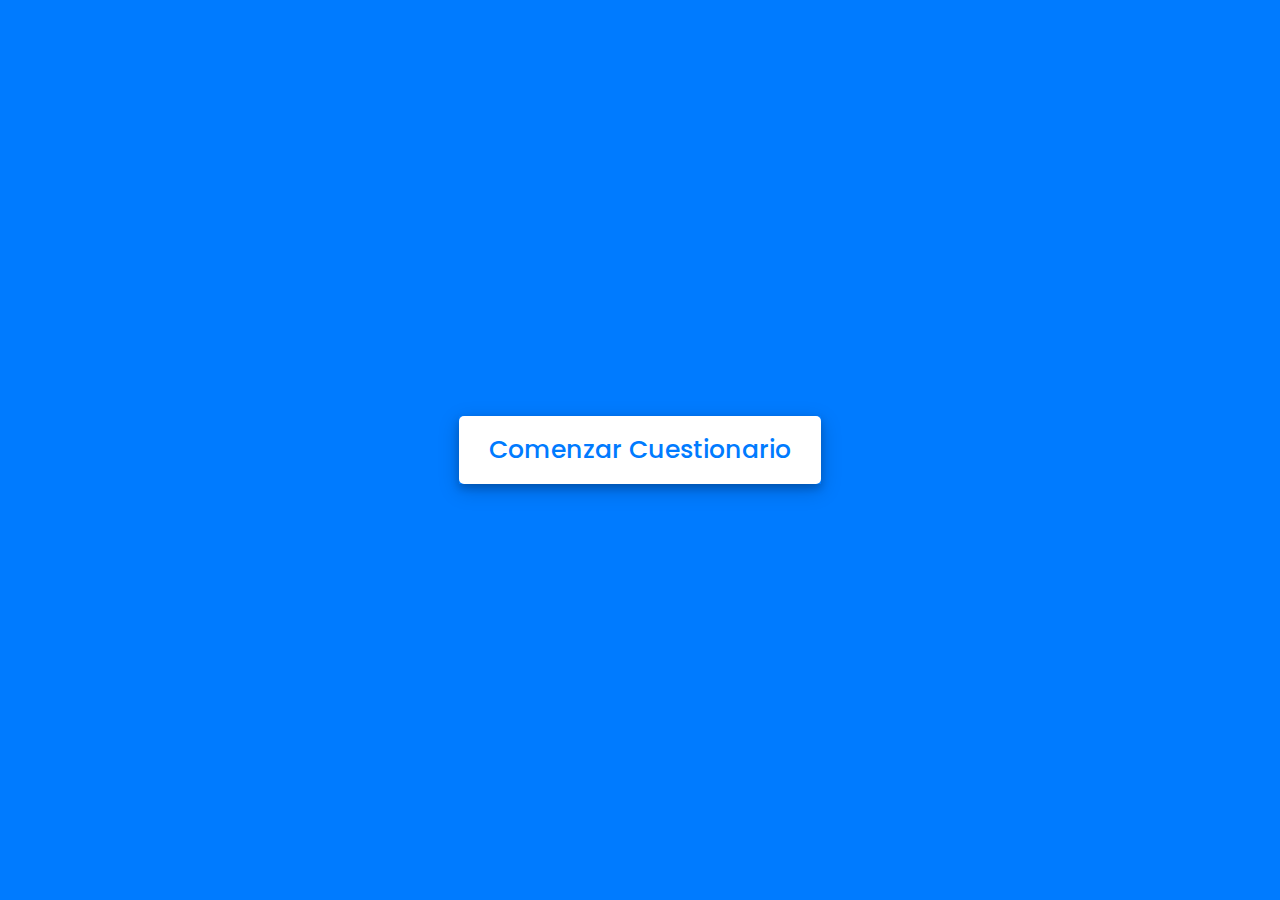
<file: catolica/cuestionario/index.html>
<!DOCTYPE html>
<html lang="en">
<head>
    <meta charset="UTF-8">
    <meta name="viewport" content="width=device-width, initial-scale=1.0">
    <title>Cuestionario Sistema Circulatorio</title>
    <link rel="stylesheet" href="style.css">
    <!-- FontAweome CDN Link for Icons-->
    <link rel="stylesheet" href="https://cdnjs.cloudflare.com/ajax/libs/font-awesome/5.15.3/css/all.min.css"/>
</head>
<body>
    <!-- start Quiz button -->
    <div class="start_btn"><button>Comenzar Cuestionario</button></div>

    <!-- Info Box -->
    <div class="info_box">
        <div class="info-title"><span>Reglas del cuestionario</span></div>
        <div class="info-list">
            <div class="info">1. Tienes solo <span>15 segundos</span> por cada pregunta.</div>
            <div class="info">2. Una vez escojas una respuesta, esta no puede ser cambiada.</div>
            <div class="info">3. Si se acaba el tiempo no podrás escoger ninguna pregunta.</div>
            <div class="info">4. No puedes ir al menú principal mientras el cuestionario está activo.</div>
            <div class="info">5. Tu puntaje dependerá de las respuestas correcta que tengas.</div>			
            <br>
			<div class="listo">¿Listo?</div>
        </div>
        <div class="buttons">
            <button class="quit">Salir</button>
            <button class="restart">Continuar</button>
        </div>
    </div>

    <!-- Quiz Box -->
    <div class="quiz_box">
        <header>
            <div class="title">Cuestionario</div>
            <div class="timer">
                <div class="time_left_txt">Tiempo</div>
                <div class="timer_sec">15</div>
            </div>
            <div class="time_line"></div>
        </header>
        <section>
            <div class="que_text">
                <!-- Here I've inserted question from JavaScript -->
            </div>
            <div class="option_list">
                <!-- Here I've inserted options from JavaScript -->
            </div>
        </section>

        <!-- footer of Quiz Box -->
        <footer>
            <div class="total_que">
                <!-- Here I've inserted Question Count Number from JavaScript -->
            </div>
            <button class="next_btn">Siguiente</button>
        </footer>
    </div>

    <!-- Result Box -->
    <div class="result_box">
        <div class="icon">
            <i class="fas fa-crown"></i>
        </div>
        <div class="complete_text">¡Completaste el cuestionario!</div>
        <div class="score_text">
            <!-- Here I've inserted Score Result from JavaScript -->
        </div>
        <div class="buttons">
            <button class="restart">Reintentar</button>
            <button class="quit">Salir</button>
        </div>
    </div>

    <!-- Inside this JavaScript file I've inserted Questions and Options only -->
    <script src="js/questions.js"></script>

    <!-- Inside this JavaScript file I've coded all Quiz Codes -->
    <script src="js/script.js"></script>

</body>
</html>
</file>
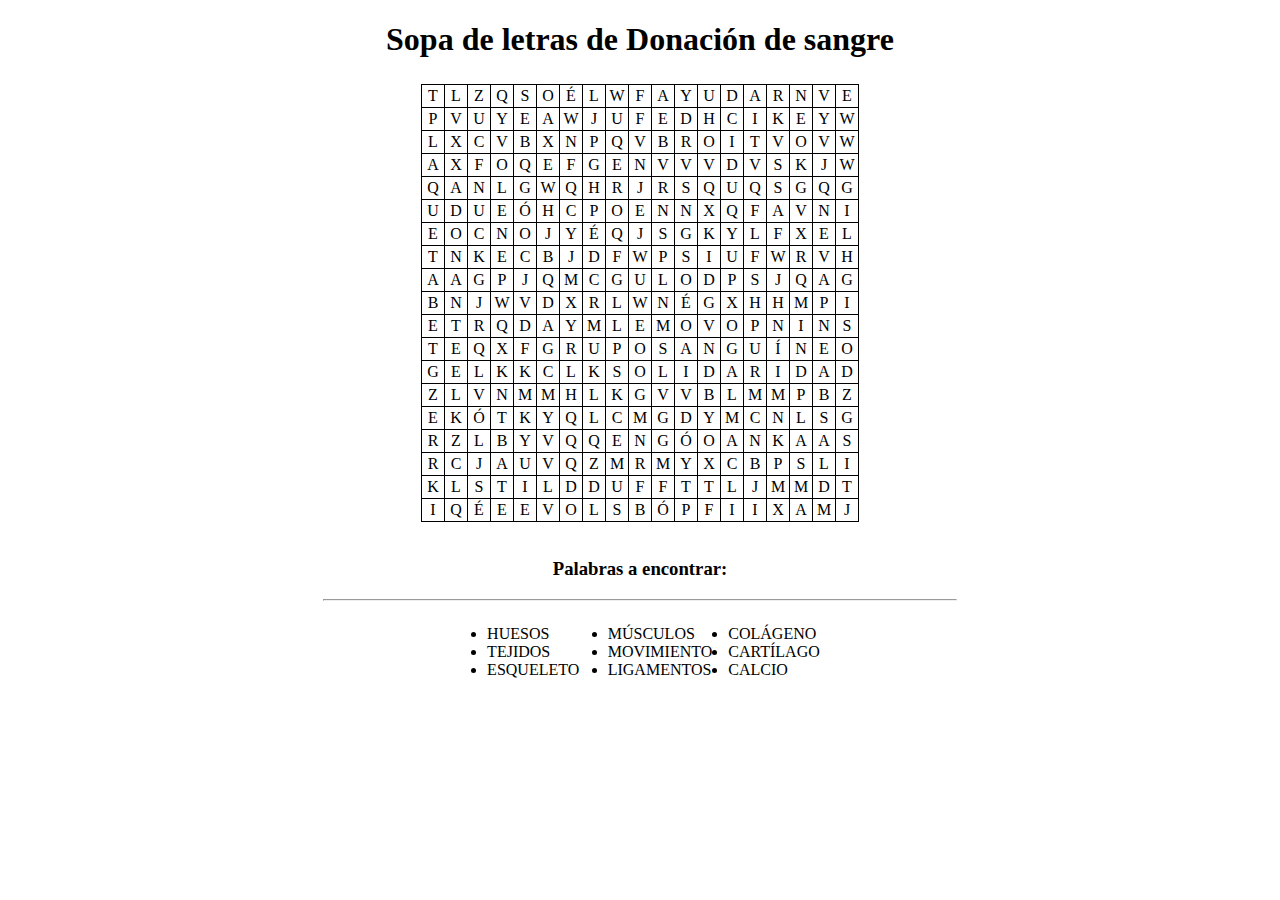
<file: catolica/sopaletras-huesos/index.html>
<!DOCTYPE html>
<html>
 <head>
        <meta charset="UTF-8">
        <meta name="viewport" content="width=device-width, initial-scale=1.0">
        <title>Sopa de letras de Donación de sangre
</title>
        <link rel="stylesheet" href="wordsearch.css">
        <script src="wordsearch.js"></script>
    </head>
	<body>
		<h1>Sopa de letras de Donación de sangre</h1>
		<table>
			<tr>
				<td></td>
				<td></td>
				<td></td>
				<td></td>
				<td>S</td>
				<td></td>
				<td>É</td>
				<td></td>
				<td></td>
				<td></td>
				<td>A</td>
				<td>Y</td>
				<td>U</td>
				<td>D</td>
				<td>A</td>
				<td>R</td>
				<td></td>
				<td></td>
				<td></td>
			</tr>

			<tr>
				<td>P</td>
				<td></td>
				<td></td>
				<td></td>
				<td></td>
				<td>A</td>
				<td></td>
				<td></td>
				<td></td>
				<td></td>
				<td></td>
				<td></td>
				<td></td>
				<td></td>
				<td></td>
				<td></td>
				<td></td>
				<td></td>
				<td></td>
			</tr>
			
			<tr>
				<td>L</td>
				<td></td>
				<td></td>
				<td></td>
				<td></td>
				<td></td>
				<td>N</td>
				<td></td>
				<td></td>
				<td></td>
				<td></td>
				<td></td>
				<td></td>
				<td></td>
				<td></td>
				<td></td>
				<td></td>
				<td></td>
				<td></td>
			</tr>

			<tr>
				<td>A</td>
				<td></td>
				<td></td>
				<td></td>
				<td></td>
				<td></td>
				<td></td>
				<td>G</td>
				<td></td>
				<td></td>
				<td></td>
				<td></td>
				<td></td>
				<td></td>
				<td></td>
				<td></td>
				<td></td>
				<td></td>
				<td></td>
			</tr>

			<tr>
				<td>Q</td>
				<td></td>
				<td></td>
				<td></td>
				<td></td>
				<td></td>
				<td></td>
				<td></td>
				<td>R</td>
				<td></td>
				<td></td>
				<td></td>
				<td></td>
				<td></td>
				<td></td>
				<td></td>
				<td></td>
				<td></td>
				<td></td>
			</tr>
			
			<tr>
				<td>U</td>
				<td>D</td>
				<td></td>
				<td></td>
				<td>Ó</td>
				<td></td>
				<td></td>
				<td></td>
				<td></td>
				<td>E</td>
				<td></td>
				<td></td>
				<td></td>
				<td></td>
				<td></td>
				<td>A</td>
				<td></td>
				<td></td>
				<td></td>
			</tr>

			<tr>
				<td>E</td>
				<td>O</td>
				<td></td>
				<td></td>
				<td></td>
				<td></td>
				<td></td>
				<td>É</td>
				<td></td>
				<td></td>
				<td></td>
				<td></td>
				<td></td>
				<td></td>
				<td>L</td>
				<td></td>
				<td></td>
				<td></td>
				<td></td>
			</tr>

			<tr>
				<td>T</td>
				<td>N</td>
				<td></td>
				<td></td>
				<td></td>
				<td></td>
				<td></td>
				<td></td>
				<td></td>
				<td></td>
				<td></td>
				<td></td>
				<td></td>
				<td>U</td>
				<td></td>
				<td></td>
				<td></td>
				<td></td>
				<td></td>
			</tr>
			
			<tr>
				<td>A</td>
				<td>A</td>
				<td></td>
				<td></td>
				<td></td>
				<td></td>
				<td></td>
				<td></td>
				<td></td>
				<td></td>
				<td></td>
				<td></td>
				<td>D</td>
				<td></td>
				<td></td>
				<td></td>
				<td></td>
				<td></td>
				<td></td>
			</tr>

			<tr>
				<td></td>
				<td>N</td>
				<td></td>
				<td></td>
				<td></td>
				<td></td>
				<td></td>
				<td></td>
				<td></td>
				<td></td>
				<td></td>
				<td>É</td>
				<td></td>
				<td></td>
				<td></td>
				<td></td>
				<td></td>
				<td></td>
				<td></td>
			</tr>

			<tr>
				<td></td>
				<td>T</td>
				<td></td>
				<td></td>
				<td></td>
				<td></td>
				<td></td>
				<td></td>
				<td></td>
				<td></td>
				<td>M</td>
				<td></td>
				<td></td>
				<td></td>
				<td></td>
				<td></td>
				<td></td>
				<td></td>
				<td></td>
			</tr>
			
			<tr>
				<td></td>
				<td>E</td>
				<td></td>
				<td></td>
				<td></td>
				<td>G</td>
				<td>R</td>
				<td>U</td>
				<td>P</td>
				<td>O</td>
				<td>S</td>
				<td>A</td>
				<td>N</td>
				<td>G</td>
				<td>U</td>
				<td>Í</td>
				<td>N</td>
				<td>E</td>
				<td>O</td>
			</tr>

			<tr>
				<td>G</td>
				<td></td>
				<td></td>
				<td></td>
				<td></td>
				<td></td>
				<td></td>
				<td></td>
				<td>S</td>
				<td>O</td>
				<td>L</td>
				<td>I</td>
				<td>D</td>
				<td>A</td>
				<td>R</td>
				<td>I</td>
				<td>D</td>
				<td>A</td>
				<td>D</td>
			</tr>

			<tr>
				<td></td>
				<td>L</td>
				<td></td>
				<td></td>
				<td></td>
				<td></td>
				<td></td>
				<td></td>
				<td></td>
				<td></td>
				<td></td>
				<td></td>
				<td></td>
				<td></td>
				<td></td>
				<td></td>
				<td>P</td>
				<td></td>
				<td></td>
			</tr>
			
			<tr>
				<td></td>
				<td></td>
				<td>Ó</td>
				<td></td>
				<td></td>
				<td></td>
				<td></td>
				<td></td>
				<td></td>
				<td></td>
				<td></td>
				<td></td>
				<td></td>
				<td></td>
				<td></td>
				<td></td>
				<td>L</td>
				<td></td>
				<td></td>
			</tr>

			<tr>
				<td></td>
				<td></td>
				<td></td>
				<td>B</td>
				<td></td>
				<td></td>
				<td></td>
				<td></td>
				<td></td>
				<td></td>
				<td></td>
				<td>Ó</td>
				<td></td>
				<td></td>
				<td></td>
				<td></td>
				<td>A</td>
				<td></td>
				<td></td>
			</tr>

			<tr>
				<td></td>
				<td></td>
				<td></td>
				<td></td>
				<td>U</td>
				<td></td>
				<td></td>
				<td></td>
				<td></td>
				<td></td>
				<td></td>
				<td></td>
				<td></td>
				<td></td>
				<td></td>
				<td></td>
				<td>S</td>
				<td></td>
				<td></td>
			</tr>

			<tr>
				<td></td>
				<td></td>
				<td></td>
				<td></td>
				<td></td>
				<td>L</td>
				<td></td>
				<td></td>
				<td></td>
				<td></td>
				<td></td>
				<td></td>
				<td></td>
				<td></td>
				<td></td>
				<td></td>
				<td>M</td>
				<td></td>
				<td></td>
			</tr>
			
			<tr>
				<td></td>
				<td></td>
				<td>É</td>
				<td></td>
				<td></td>
				<td></td>
				<td>O</td>
				<td></td>
				<td></td>
				<td></td>
				<td>Ó</td>
				<td></td>
				<td></td>
				<td></td>
				<td></td>
				<td></td>
				<td>A</td>
				<td></td>
				<td></td>
			</tr>
		
		</table>
		<br>
		<h3>Palabras a encontrar:</h3>
		<hr>
		<div class="container">
			<ul class="words">			 
				<li>HUESOS</>
				<li>TEJIDOS</>
				<li>ESQUELETO</>
				
				<li>MÚSCULOS</>
				<li>MOVIMIENTO</>
				<li>LIGAMENTOS</>
				
				<li>COLÁGENO</>
				<li>CARTÍLAGO</>
				<li>CALCIO</>			
			</ul>
		</div>
	</body>
</html>
</file>
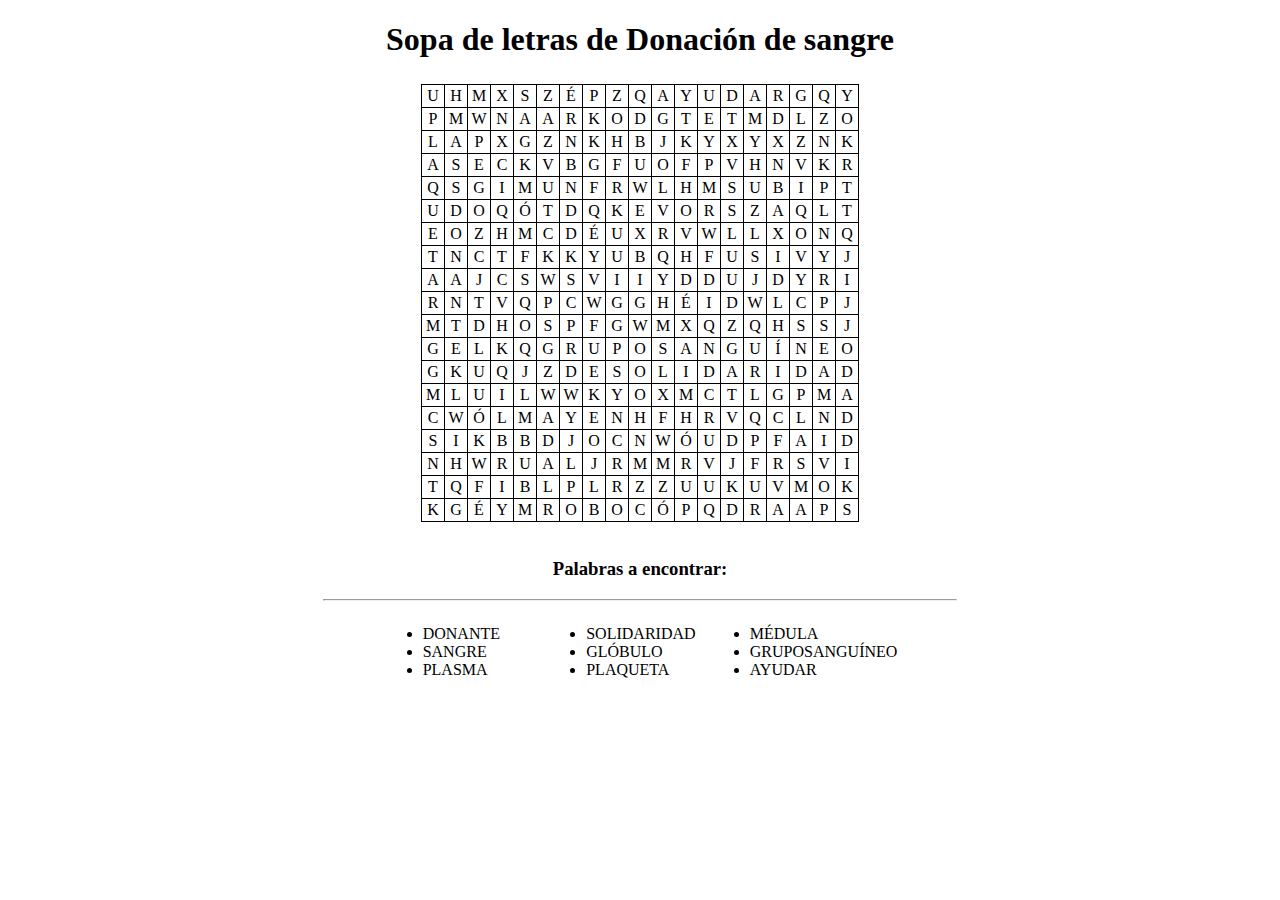
<file: catolica/sopaletras/index.html>
<!DOCTYPE html>
<html>
 <head>
        <meta charset="UTF-8">
        <meta name="viewport" content="width=device-width, initial-scale=1.0">
        <title>Sopa de letras de Donación de sangre
</title>
        <link rel="stylesheet" href="wordsearch.css">
        <script src="wordsearch.js"></script>
    </head>
	<body>
		<h1>Sopa de letras de Donación de sangre</h1>
		<table>
			<tr>
				<td></td>
				<td></td>
				<td></td>
				<td></td>
				<td>S</td>
				<td></td>
				<td>É</td>
				<td></td>
				<td></td>
				<td></td>
				<td>A</td>
				<td>Y</td>
				<td>U</td>
				<td>D</td>
				<td>A</td>
				<td>R</td>
				<td></td>
				<td></td>
				<td></td>
			</tr>

			<tr>
				<td>P</td>
				<td></td>
				<td></td>
				<td></td>
				<td></td>
				<td>A</td>
				<td></td>
				<td></td>
				<td></td>
				<td></td>
				<td></td>
				<td></td>
				<td></td>
				<td></td>
				<td></td>
				<td></td>
				<td></td>
				<td></td>
				<td></td>
			</tr>
			
			<tr>
				<td>L</td>
				<td></td>
				<td></td>
				<td></td>
				<td></td>
				<td></td>
				<td>N</td>
				<td></td>
				<td></td>
				<td></td>
				<td></td>
				<td></td>
				<td></td>
				<td></td>
				<td></td>
				<td></td>
				<td></td>
				<td></td>
				<td></td>
			</tr>

			<tr>
				<td>A</td>
				<td></td>
				<td></td>
				<td></td>
				<td></td>
				<td></td>
				<td></td>
				<td>G</td>
				<td></td>
				<td></td>
				<td></td>
				<td></td>
				<td></td>
				<td></td>
				<td></td>
				<td></td>
				<td></td>
				<td></td>
				<td></td>
			</tr>

			<tr>
				<td>Q</td>
				<td></td>
				<td></td>
				<td></td>
				<td></td>
				<td></td>
				<td></td>
				<td></td>
				<td>R</td>
				<td></td>
				<td></td>
				<td></td>
				<td></td>
				<td></td>
				<td></td>
				<td></td>
				<td></td>
				<td></td>
				<td></td>
			</tr>
			
			<tr>
				<td>U</td>
				<td>D</td>
				<td></td>
				<td></td>
				<td>Ó</td>
				<td></td>
				<td></td>
				<td></td>
				<td></td>
				<td>E</td>
				<td></td>
				<td></td>
				<td></td>
				<td></td>
				<td></td>
				<td>A</td>
				<td></td>
				<td></td>
				<td></td>
			</tr>

			<tr>
				<td>E</td>
				<td>O</td>
				<td></td>
				<td></td>
				<td></td>
				<td></td>
				<td></td>
				<td>É</td>
				<td></td>
				<td></td>
				<td></td>
				<td></td>
				<td></td>
				<td></td>
				<td>L</td>
				<td></td>
				<td></td>
				<td></td>
				<td></td>
			</tr>

			<tr>
				<td>T</td>
				<td>N</td>
				<td></td>
				<td></td>
				<td></td>
				<td></td>
				<td></td>
				<td></td>
				<td></td>
				<td></td>
				<td></td>
				<td></td>
				<td></td>
				<td>U</td>
				<td></td>
				<td></td>
				<td></td>
				<td></td>
				<td></td>
			</tr>
			
			<tr>
				<td>A</td>
				<td>A</td>
				<td></td>
				<td></td>
				<td></td>
				<td></td>
				<td></td>
				<td></td>
				<td></td>
				<td></td>
				<td></td>
				<td></td>
				<td>D</td>
				<td></td>
				<td></td>
				<td></td>
				<td></td>
				<td></td>
				<td></td>
			</tr>

			<tr>
				<td></td>
				<td>N</td>
				<td></td>
				<td></td>
				<td></td>
				<td></td>
				<td></td>
				<td></td>
				<td></td>
				<td></td>
				<td></td>
				<td>É</td>
				<td></td>
				<td></td>
				<td></td>
				<td></td>
				<td></td>
				<td></td>
				<td></td>
			</tr>

			<tr>
				<td></td>
				<td>T</td>
				<td></td>
				<td></td>
				<td></td>
				<td></td>
				<td></td>
				<td></td>
				<td></td>
				<td></td>
				<td>M</td>
				<td></td>
				<td></td>
				<td></td>
				<td></td>
				<td></td>
				<td></td>
				<td></td>
				<td></td>
			</tr>
			
			<tr>
				<td></td>
				<td>E</td>
				<td></td>
				<td></td>
				<td></td>
				<td>G</td>
				<td>R</td>
				<td>U</td>
				<td>P</td>
				<td>O</td>
				<td>S</td>
				<td>A</td>
				<td>N</td>
				<td>G</td>
				<td>U</td>
				<td>Í</td>
				<td>N</td>
				<td>E</td>
				<td>O</td>
			</tr>

			<tr>
				<td>G</td>
				<td></td>
				<td></td>
				<td></td>
				<td></td>
				<td></td>
				<td></td>
				<td></td>
				<td>S</td>
				<td>O</td>
				<td>L</td>
				<td>I</td>
				<td>D</td>
				<td>A</td>
				<td>R</td>
				<td>I</td>
				<td>D</td>
				<td>A</td>
				<td>D</td>
			</tr>

			<tr>
				<td></td>
				<td>L</td>
				<td></td>
				<td></td>
				<td></td>
				<td></td>
				<td></td>
				<td></td>
				<td></td>
				<td></td>
				<td></td>
				<td></td>
				<td></td>
				<td></td>
				<td></td>
				<td></td>
				<td>P</td>
				<td></td>
				<td></td>
			</tr>
			
			<tr>
				<td></td>
				<td></td>
				<td>Ó</td>
				<td></td>
				<td></td>
				<td></td>
				<td></td>
				<td></td>
				<td></td>
				<td></td>
				<td></td>
				<td></td>
				<td></td>
				<td></td>
				<td></td>
				<td></td>
				<td>L</td>
				<td></td>
				<td></td>
			</tr>

			<tr>
				<td></td>
				<td></td>
				<td></td>
				<td>B</td>
				<td></td>
				<td></td>
				<td></td>
				<td></td>
				<td></td>
				<td></td>
				<td></td>
				<td>Ó</td>
				<td></td>
				<td></td>
				<td></td>
				<td></td>
				<td>A</td>
				<td></td>
				<td></td>
			</tr>

			<tr>
				<td></td>
				<td></td>
				<td></td>
				<td></td>
				<td>U</td>
				<td></td>
				<td></td>
				<td></td>
				<td></td>
				<td></td>
				<td></td>
				<td></td>
				<td></td>
				<td></td>
				<td></td>
				<td></td>
				<td>S</td>
				<td></td>
				<td></td>
			</tr>

			<tr>
				<td></td>
				<td></td>
				<td></td>
				<td></td>
				<td></td>
				<td>L</td>
				<td></td>
				<td></td>
				<td></td>
				<td></td>
				<td></td>
				<td></td>
				<td></td>
				<td></td>
				<td></td>
				<td></td>
				<td>M</td>
				<td></td>
				<td></td>
			</tr>
			
			<tr>
				<td></td>
				<td></td>
				<td>É</td>
				<td></td>
				<td></td>
				<td></td>
				<td>O</td>
				<td></td>
				<td></td>
				<td></td>
				<td>Ó</td>
				<td></td>
				<td></td>
				<td></td>
				<td></td>
				<td></td>
				<td>A</td>
				<td></td>
				<td></td>
			</tr>
		
		</table>
		<br>
		<h3>Palabras a encontrar:</h3>
		<hr>
		<div class="container">
			<ul class="words">
				<li>DONANTE</>
				<li>SANGRE</>
				<li>PLASMA</>
				
				<li>SOLIDARIDAD</>
				<li>GLÓBULO</>
				<li>PLAQUETA</>
				
				<li>MÉDULA</>
				<li>GRUPOSANGUÍNEO</>
				<li>AYUDAR</>			
			</ul>
		</div>
	</body>
</html>
</file>
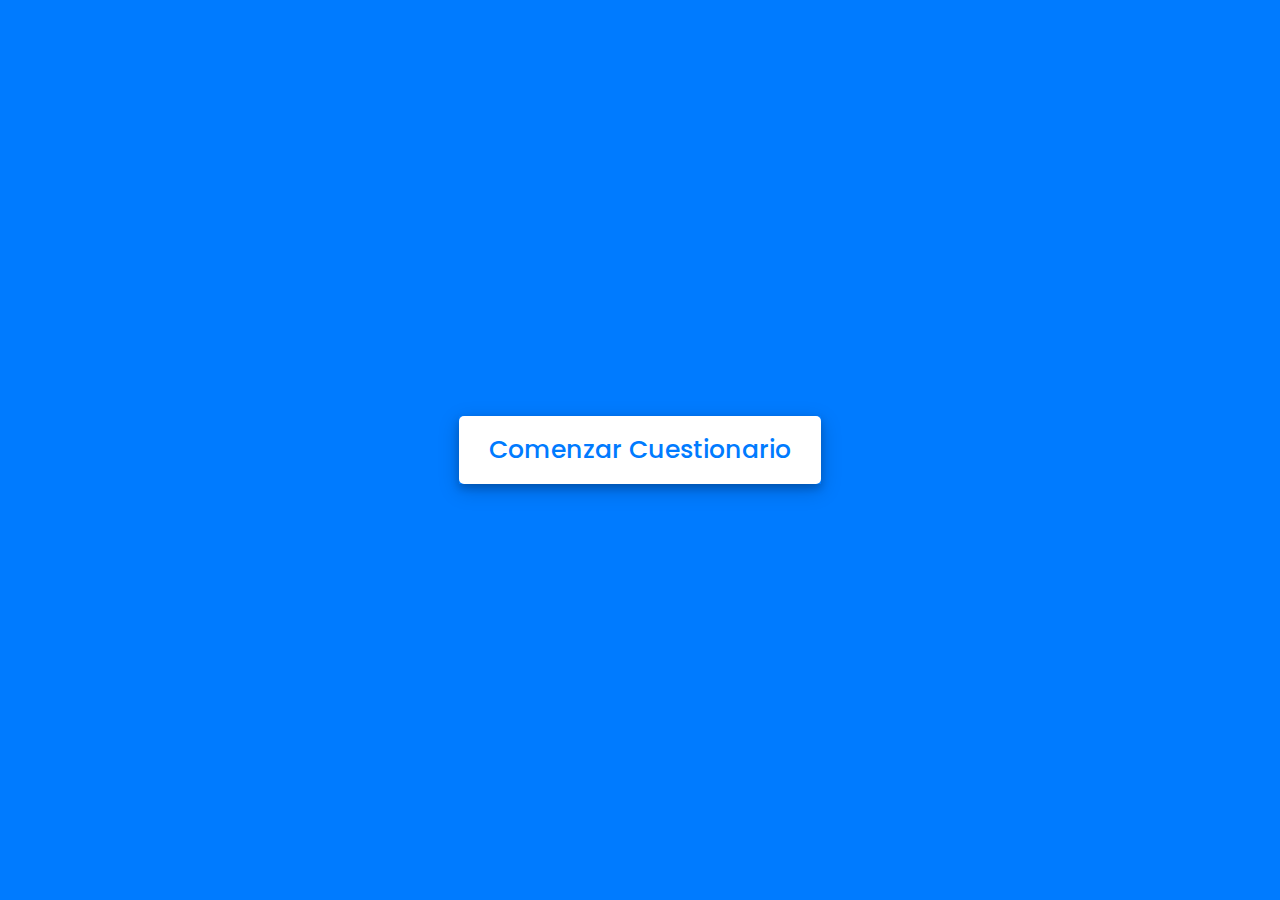
<file: catolica/sistema-cardiovascular/cuestionario/index.html>
<!DOCTYPE html>
<html lang="en">
<head>
    <meta charset="UTF-8">
    <meta name="viewport" content="width=device-width, initial-scale=1.0">
    <title>Cuestionario</title>
    <link rel="stylesheet" href="style.css">
    <!-- FontAweome CDN Link for Icons-->
    <link rel="stylesheet" href="https://cdnjs.cloudflare.com/ajax/libs/font-awesome/5.15.3/css/all.min.css"/>
</head>
<body>
    <!-- start Quiz button -->
    <div class="start_btn"><button>Comenzar Cuestionario</button></div>

    <!-- Info Box -->
    <div class="info_box">
        <div class="info-title"><span>Reglas del cuestionario</span></div>
        <div class="info-list">
            <div class="info">1. Tienes solo <span>15 segundos</span> por cada pregunta.</div>
            <div class="info">2. Una vez escojas una respuesta, esta no puede ser cambiada.</div>
            <div class="info">3. Si se acaba el tiempo no podrás escoger ninguna pregunta.</div>
            <div class="info">4. No puedes ir al menú principal mientras el cuestionario está activo.</div>
            <div class="info">5. Tu puntaje dependerá de las respuestas correcta que tengas.</div>			
            <br>
			<div class="listo">¿Listo?</div>
        </div>
        <div class="buttons">
            <button class="quit">Salir</button>
            <button class="restart">Continuar</button>
        </div>
    </div>

    <!-- Quiz Box -->
    <div class="quiz_box">
        <header>
            <div class="title">Cuestionario</div>
            <div class="timer">
                <div class="time_left_txt">Tiempo</div>
                <div class="timer_sec">15</div>
            </div>
            <div class="time_line"></div>
        </header>
        <section>
            <div class="que_text">
                <!-- Here I've inserted question from JavaScript -->
            </div>
            <div class="option_list">
                <!-- Here I've inserted options from JavaScript -->
            </div>
        </section>

        <!-- footer of Quiz Box -->
        <footer>
            <div class="total_que">
                <!-- Here I've inserted Question Count Number from JavaScript -->
            </div>
            <button class="next_btn">Siguiente</button>
        </footer>
    </div>

    <!-- Result Box -->
    <div class="result_box">
        <div class="icon">
            <i class="fas fa-crown"></i>
        </div>
        <div class="complete_text">¡Completaste el cuestionario!</div>
        <div class="score_text">
            <!-- Here I've inserted Score Result from JavaScript -->
        </div>
        <div class="buttons">
            <button class="restart">Reintentar</button>
            <button class="quit">Salir</button>
        </div>
    </div>

    <!-- Inside this JavaScript file I've inserted Questions and Options only -->
    <script src="js/questions.js"></script>

    <!-- Inside this JavaScript file I've coded all Quiz Codes -->
    <script src="js/script.js"></script>

</body>
</html>
</file>
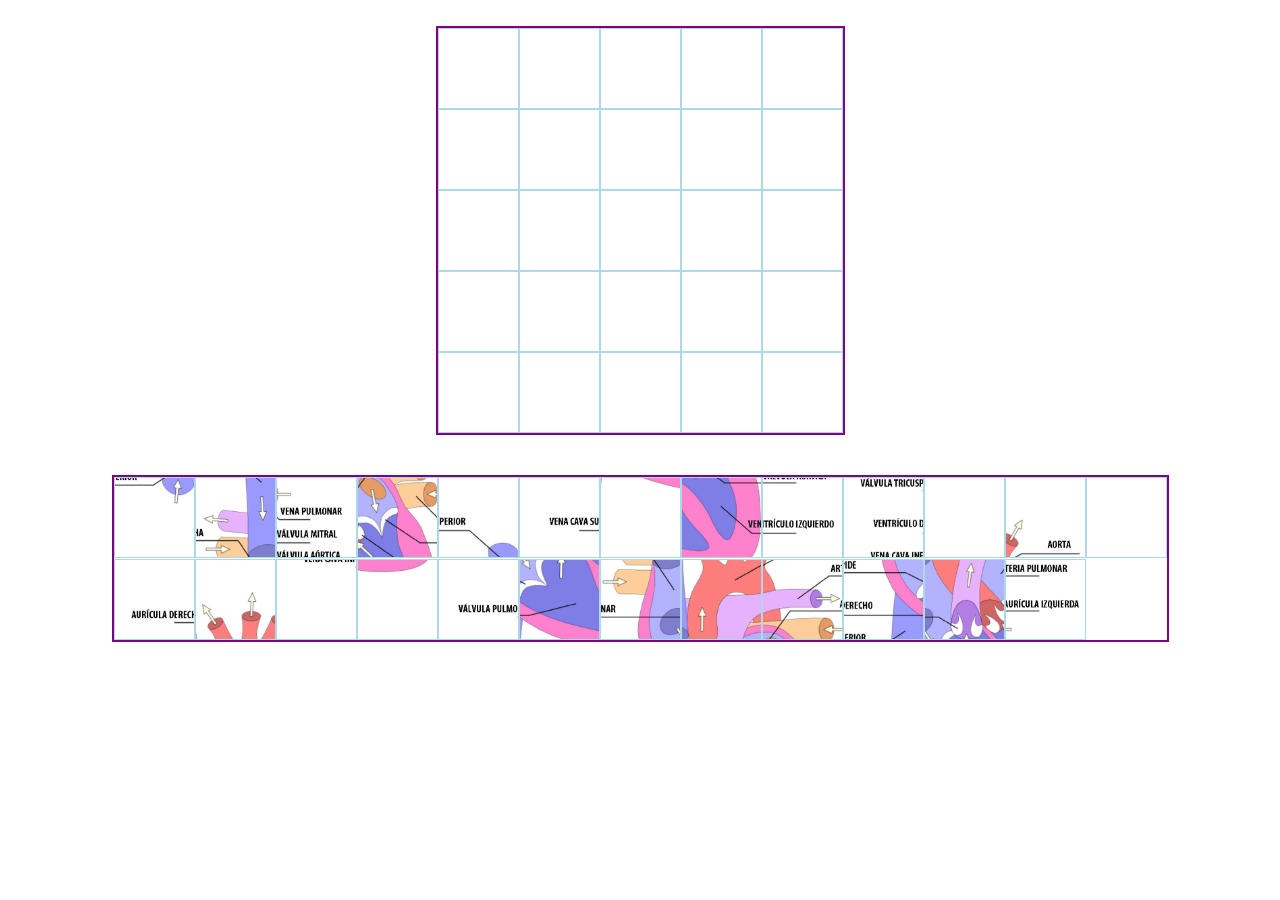
<file: catolica/sistema-cardiovascular/rompecabezas/index.html>
<!DOCTYPE html>
<html>
    <head>
        <meta charset="UTF-8">
        <meta name="viewport" content="width=device-width, initial-scale=1.0">
        <title>Rompecabezas</title>
        <link rel="stylesheet" href="puzzle.css">
        <script src="puzzle.js"></script>
    </head>

    <body>
        <br>
        <div id="board"></div>
        <div id="pieces"></div>
    </body>
</html>
</file>
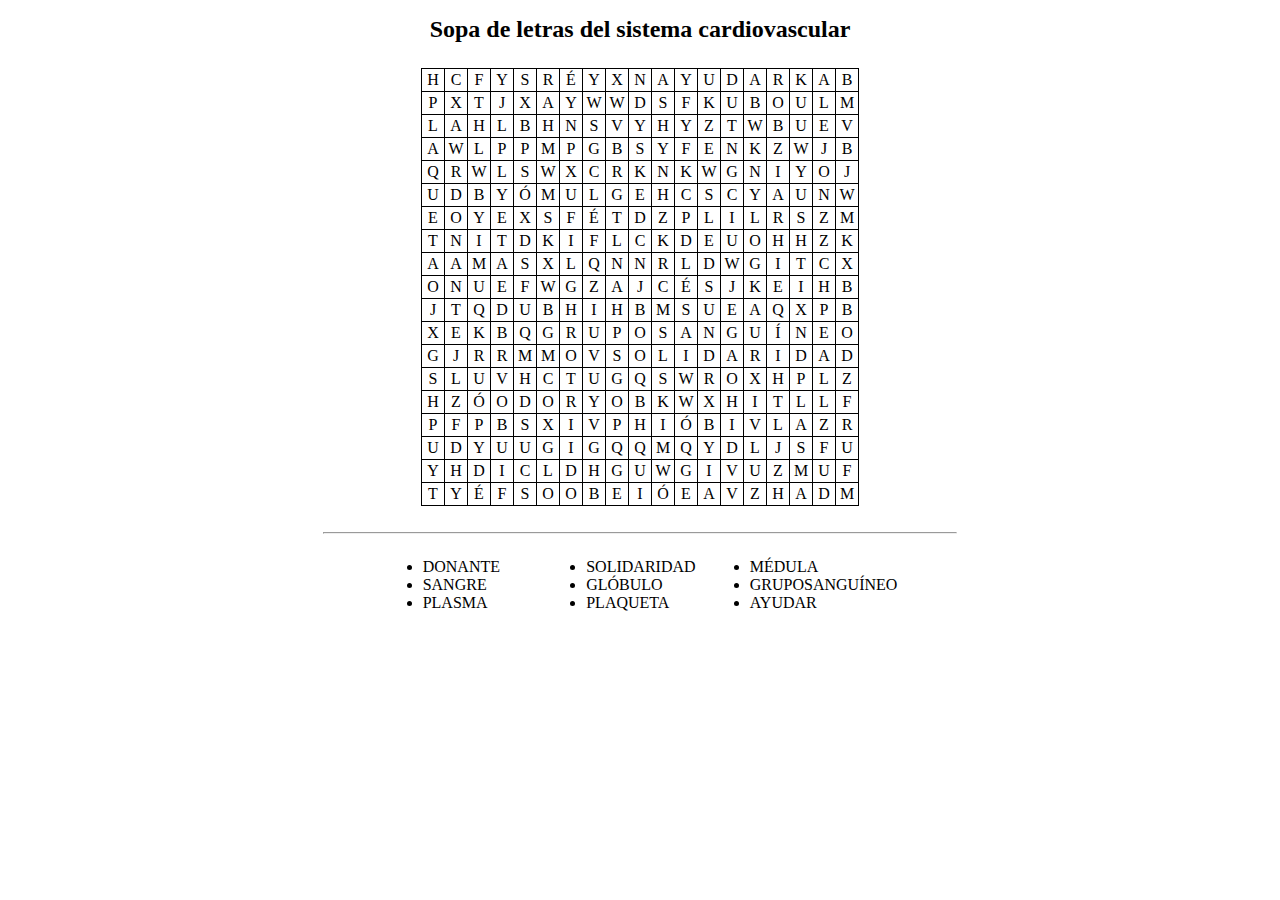
<file: catolica/sistema-cardiovascular/sopaletras/index.html>
<!DOCTYPE html>
<html>
 <head>
        <meta charset="UTF-8">
        <meta name="viewport" content="width=device-width, initial-scale=1.0">
        <title>Sopa de letras
</title>
        <link rel="stylesheet" href="wordsearch.css">
        <script src="wordsearch.js"></script>
    </head>
	<body>
		<h1>Sopa de letras del sistema cardiovascular</h1>
		<table>
			<tr>
				<td></td>
				<td></td>
				<td></td>
				<td></td>
				<td>S</td>
				<td></td>
				<td>É</td>
				<td></td>
				<td></td>
				<td></td>
				<td>A</td>
				<td>Y</td>
				<td>U</td>
				<td>D</td>
				<td>A</td>
				<td>R</td>
				<td></td>
				<td></td>
				<td></td>
			</tr>

			<tr>
				<td>P</td>
				<td></td>
				<td></td>
				<td></td>
				<td></td>
				<td>A</td>
				<td></td>
				<td></td>
				<td></td>
				<td></td>
				<td></td>
				<td></td>
				<td></td>
				<td></td>
				<td></td>
				<td></td>
				<td></td>
				<td></td>
				<td></td>
			</tr>
			
			<tr>
				<td>L</td>
				<td></td>
				<td></td>
				<td></td>
				<td></td>
				<td></td>
				<td>N</td>
				<td></td>
				<td></td>
				<td></td>
				<td></td>
				<td></td>
				<td></td>
				<td></td>
				<td></td>
				<td></td>
				<td></td>
				<td></td>
				<td></td>
			</tr>

			<tr>
				<td>A</td>
				<td></td>
				<td></td>
				<td></td>
				<td></td>
				<td></td>
				<td></td>
				<td>G</td>
				<td></td>
				<td></td>
				<td></td>
				<td></td>
				<td></td>
				<td></td>
				<td></td>
				<td></td>
				<td></td>
				<td></td>
				<td></td>
			</tr>

			<tr>
				<td>Q</td>
				<td></td>
				<td></td>
				<td></td>
				<td></td>
				<td></td>
				<td></td>
				<td></td>
				<td>R</td>
				<td></td>
				<td></td>
				<td></td>
				<td></td>
				<td></td>
				<td></td>
				<td></td>
				<td></td>
				<td></td>
				<td></td>
			</tr>
			
			<tr>
				<td>U</td>
				<td>D</td>
				<td></td>
				<td></td>
				<td>Ó</td>
				<td></td>
				<td></td>
				<td></td>
				<td></td>
				<td>E</td>
				<td></td>
				<td></td>
				<td></td>
				<td></td>
				<td></td>
				<td>A</td>
				<td></td>
				<td></td>
				<td></td>
			</tr>

			<tr>
				<td>E</td>
				<td>O</td>
				<td></td>
				<td></td>
				<td></td>
				<td></td>
				<td></td>
				<td>É</td>
				<td></td>
				<td></td>
				<td></td>
				<td></td>
				<td></td>
				<td></td>
				<td>L</td>
				<td></td>
				<td></td>
				<td></td>
				<td></td>
			</tr>

			<tr>
				<td>T</td>
				<td>N</td>
				<td></td>
				<td></td>
				<td></td>
				<td></td>
				<td></td>
				<td></td>
				<td></td>
				<td></td>
				<td></td>
				<td></td>
				<td></td>
				<td>U</td>
				<td></td>
				<td></td>
				<td></td>
				<td></td>
				<td></td>
			</tr>
			
			<tr>
				<td>A</td>
				<td>A</td>
				<td></td>
				<td></td>
				<td></td>
				<td></td>
				<td></td>
				<td></td>
				<td></td>
				<td></td>
				<td></td>
				<td></td>
				<td>D</td>
				<td></td>
				<td></td>
				<td></td>
				<td></td>
				<td></td>
				<td></td>
			</tr>

			<tr>
				<td></td>
				<td>N</td>
				<td></td>
				<td></td>
				<td></td>
				<td></td>
				<td></td>
				<td></td>
				<td></td>
				<td></td>
				<td></td>
				<td>É</td>
				<td></td>
				<td></td>
				<td></td>
				<td></td>
				<td></td>
				<td></td>
				<td></td>
			</tr>

			<tr>
				<td></td>
				<td>T</td>
				<td></td>
				<td></td>
				<td></td>
				<td></td>
				<td></td>
				<td></td>
				<td></td>
				<td></td>
				<td>M</td>
				<td></td>
				<td></td>
				<td></td>
				<td></td>
				<td></td>
				<td></td>
				<td></td>
				<td></td>
			</tr>
			
			<tr>
				<td></td>
				<td>E</td>
				<td></td>
				<td></td>
				<td></td>
				<td>G</td>
				<td>R</td>
				<td>U</td>
				<td>P</td>
				<td>O</td>
				<td>S</td>
				<td>A</td>
				<td>N</td>
				<td>G</td>
				<td>U</td>
				<td>Í</td>
				<td>N</td>
				<td>E</td>
				<td>O</td>
			</tr>

			<tr>
				<td>G</td>
				<td></td>
				<td></td>
				<td></td>
				<td></td>
				<td></td>
				<td></td>
				<td></td>
				<td>S</td>
				<td>O</td>
				<td>L</td>
				<td>I</td>
				<td>D</td>
				<td>A</td>
				<td>R</td>
				<td>I</td>
				<td>D</td>
				<td>A</td>
				<td>D</td>
			</tr>

			<tr>
				<td></td>
				<td>L</td>
				<td></td>
				<td></td>
				<td></td>
				<td></td>
				<td></td>
				<td></td>
				<td></td>
				<td></td>
				<td></td>
				<td></td>
				<td></td>
				<td></td>
				<td></td>
				<td></td>
				<td>P</td>
				<td></td>
				<td></td>
			</tr>
			
			<tr>
				<td></td>
				<td></td>
				<td>Ó</td>
				<td></td>
				<td></td>
				<td></td>
				<td></td>
				<td></td>
				<td></td>
				<td></td>
				<td></td>
				<td></td>
				<td></td>
				<td></td>
				<td></td>
				<td></td>
				<td>L</td>
				<td></td>
				<td></td>
			</tr>

			<tr>
				<td></td>
				<td></td>
				<td></td>
				<td>B</td>
				<td></td>
				<td></td>
				<td></td>
				<td></td>
				<td></td>
				<td></td>
				<td></td>
				<td>Ó</td>
				<td></td>
				<td></td>
				<td></td>
				<td></td>
				<td>A</td>
				<td></td>
				<td></td>
			</tr>

			<tr>
				<td></td>
				<td></td>
				<td></td>
				<td></td>
				<td>U</td>
				<td></td>
				<td></td>
				<td></td>
				<td></td>
				<td></td>
				<td></td>
				<td></td>
				<td></td>
				<td></td>
				<td></td>
				<td></td>
				<td>S</td>
				<td></td>
				<td></td>
			</tr>

			<tr>
				<td></td>
				<td></td>
				<td></td>
				<td></td>
				<td></td>
				<td>L</td>
				<td></td>
				<td></td>
				<td></td>
				<td></td>
				<td></td>
				<td></td>
				<td></td>
				<td></td>
				<td></td>
				<td></td>
				<td>M</td>
				<td></td>
				<td></td>
			</tr>
			
			<tr>
				<td></td>
				<td></td>
				<td>É</td>
				<td></td>
				<td></td>
				<td></td>
				<td>O</td>
				<td></td>
				<td></td>
				<td></td>
				<td>Ó</td>
				<td></td>
				<td></td>
				<td></td>
				<td></td>
				<td></td>
				<td>A</td>
				<td></td>
				<td></td>
			</tr>
		
		</table>
		<br>
		<hr>
		<div class="container">
			<ul class="words">
				<li>DONANTE</>
				<li>SANGRE</>
				<li>PLASMA</>
				
				<li>SOLIDARIDAD</>
				<li>GLÓBULO</>
				<li>PLAQUETA</>
				
				<li>MÉDULA</>
				<li>GRUPOSANGUÍNEO</>
				<li>AYUDAR</>			
			</ul>
		</div>
	</body>
</html>
</file>
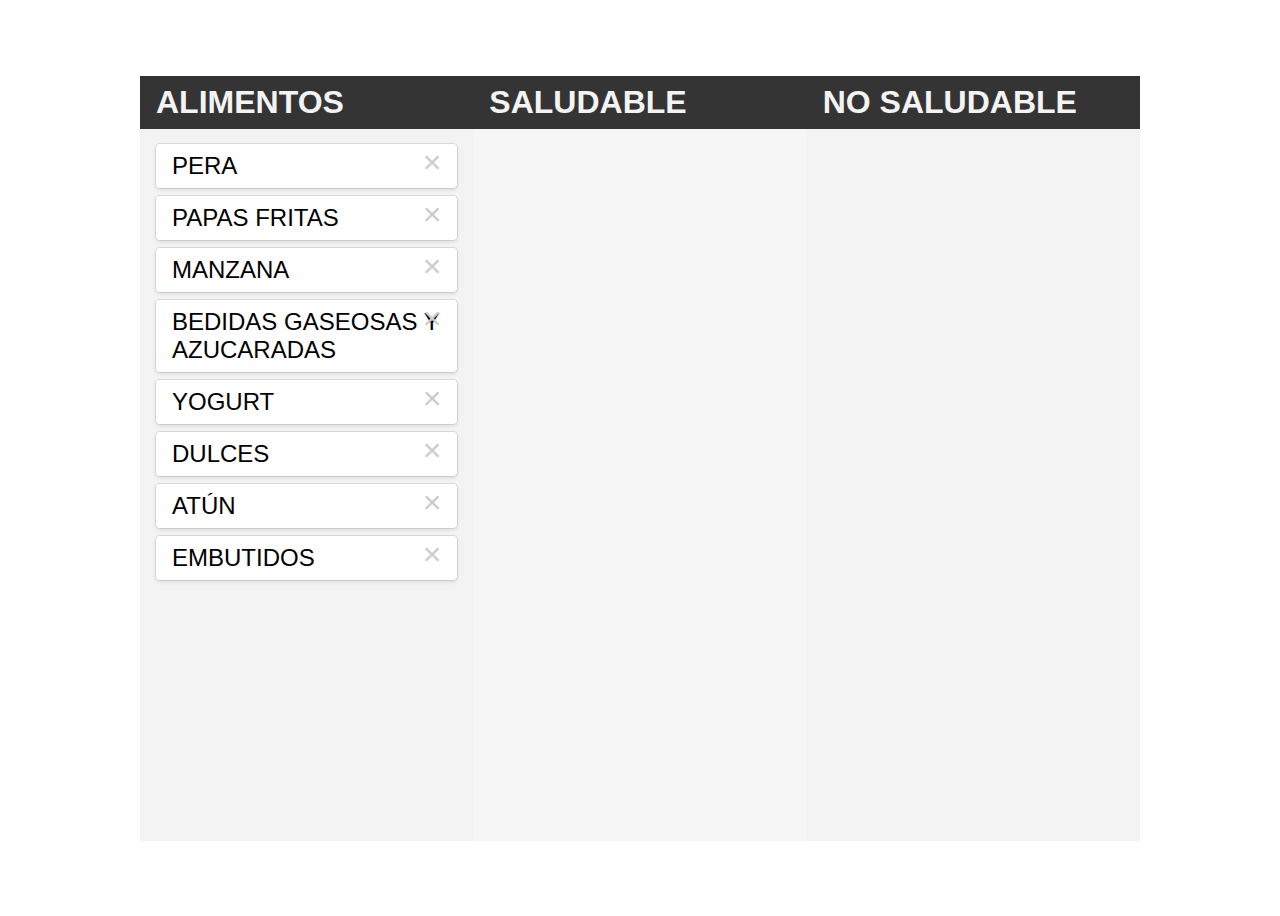
<file: catolica/sistema-digestivo/clasificacion/index.html>
<!DOCTYPE html>
<html lang="en">
  <head>
    <meta charset="UTF-8" />
    <meta name="viewport" content="width=device-width, initial-scale=1.0" />
    <link rel="stylesheet" href="style.css" />
    <title>Clasificación</title>
  </head>
  <body>
    <!-- modal -->
    <div class="modal" id="todo_form">
      <div class="header">
        <div class="title">Add Todo</div>
        <button class="btn close-modal">&times;</button>
      </div>
      <div class="body">
        <input type="text" id="todo_input" />
        <input type="submit" value="Add Todo" id="todo_submit" />
      </div>
    </div>
    <!-- todo -->
    <div class="todo-container">
      <div class="status" id="no_status">
        <h1>ALIMENTOS</h1>
         <div class="todo" draggable="true">
          PERA
          <span class="close">&times;</span>
        </div>
		 <div class="todo" draggable="true">
          PAPAS FRITAS
          <span class="close">&times;</span>
        </div>
		 <div class="todo" draggable="true">
          MANZANA
          <span class="close">&times;</span>
        </div>
		 <div class="todo" draggable="true">
          BEDIDAS GASEOSAS Y AZUCARADAS
          <span class="close">&times;</span>
        </div>
		<div class="todo" draggable="true">
          YOGURT
          <span class="close">&times;</span>
        </div>
		 <div class="todo" draggable="true">
          DULCES
          <span class="close">&times;</span>
        </div>
		 <div class="todo" draggable="true">
          ATÚN
          <span class="close">&times;</span>
        </div>
		 <div class="todo" draggable="true">
          EMBUTIDOS
          <span class="close">&times;</span>
        </div>
      </div>
      <div class="status">
        <h1>SALUDABLE</h1>
      </div>
      <div class="status">
        <h1>NO SALUDABLE</h1>
      </div>
    </div>

    <div id="overlay"></div>

    <script src="script.js"></script>
  </body>
</html>
</file>
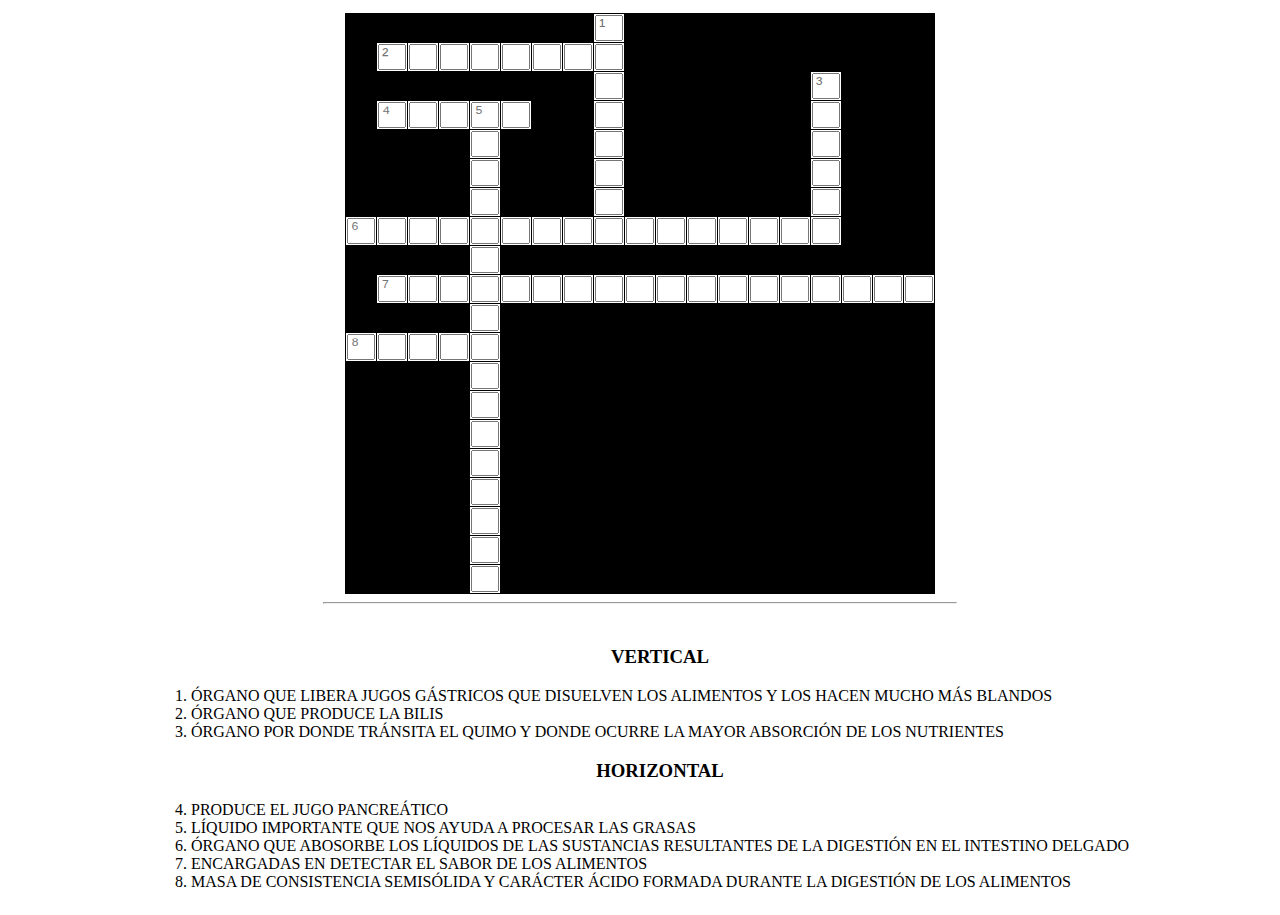
<file: catolica/sistema-digestivo/crucigrama/index.html>
<!DOCTYPE html>
<html>
 <head>
        <meta charset="UTF-8">
        <meta name="viewport" content="width=device-width, initial-scale=1.0">
        <title>Crucigrama
</title>
        <link rel="stylesheet" href="wordsearch.css">
        <script src="wordsearch.js"></script>

	<body>
		<table>					
			<tr>
				<td></td>
				<td></td>
				<td></td>
				<td></td>
				<td></td>
				<td></td>
				<td></td>
				<td></td>
				<td><input type="text" placeholder=&sup1;></td>
				<td></td>
				<td></td>
				<td></td>
				<td></td>
				<td></td>
				<td></td>
				<td></td>
				<td></td>
				<td></td>
				<td></td>
			</tr>
			<tr>
				<td></td>
				<td><input type="text" placeholder=&sup2;></td>
				<td><input type="text"></td>
				<td><input type="text"></td>
				<td><input type="text"></td>
				<td><input type="text"></td>
				<td><input type="text"></td>
				<td><input type="text"></td>
				<td><input type="text"></td>
				<td></td>
				<td></td>
				<td></td>
				<td></td>
				<td></td>
				<td></td>
				<td></td>
				<td></td>
				<td></td>
				<td></td>
			</tr>
			<tr>
				<td></td>
				<td></td>
				<td></td>
				<td></td>
				<td></td>
				<td></td>
				<td></td>
				<td></td>
				<td><input type="text"></td>
				<td></td>
				<td></td>
				<td></td>
				<td></td>
				<td></td>
				<td></td>
				<td><input type="text" placeholder=&sup3;></td>
				<td></td>
				<td></td>
				<td></td>
			</tr>
			<tr>
				<td></td>
				<td><input type="text" placeholder=&#8308;></td>
				<td><input type="text"></td>
				<td><input type="text"></td>
				<td><input type="text" placeholder=&#8309;></td>
				<td><input type="text"></td>
				<td></td>
				<td></td>
				<td><input type="text"></td>
				<td></td>
				<td></td>
				<td></td>
				<td></td>
				<td></td>
				<td></td>
				<td><input type="text"></td>
				<td></td>
				<td></td>
				<td></td>
			</tr>
			<tr>
				<td></td>
				<td></td>
				<td></td>
				<td></td>
				<td><input type="text"></td>
				<td></td>
				<td></td>
				<td></td>
				<td><input type="text"></td>
				<td></td>
				<td></td>
				<td></td>
				<td></td>
				<td></td>
				<td></td>
				<td><input type="text"></td>
				<td></td>
				<td></td>
				<td></td>
			</tr>
			<tr>
				<td></td>
				<td></td>
				<td></td>
				<td></td>
				<td><input type="text"></td>
				<td></td>
				<td></td>
				<td></td>
				<td><input type="text"></td>
				<td></td>
				<td></td>
				<td></td>
				<td></td>
				<td></td>
				<td></td>
				<td><input type="text"></td>
				<td></td>
				<td></td>
				<td></td>
			</tr>
			<tr>
				<td></td>
				<td></td>
				<td></td>
				<td></td>
				<td><input type="text"></td>
				<td></td>
				<td></td>
				<td></td>
				<td><input type="text"></td>
				<td></td>
				<td></td>
				<td></td>
				<td></td>
				<td></td>
				<td></td>
				<td><input type="text"></td>
				<td></td>
				<td></td>
				<td></td>
			</tr>
			<tr>
				<td><input type="text" placeholder=&#8310;></td>
				<td><input type="text"></td>
				<td><input type="text"></td>
				<td><input type="text"></td>
				<td><input type="text"></td>
				<td><input type="text"></td>
				<td><input type="text"></td>
				<td><input type="text"></td>
				<td><input type="text"></td>
				<td><input type="text"></td>
				<td><input type="text"></td>
				<td><input type="text"></td>
				<td><input type="text"></td>
				<td><input type="text"></td>
				<td><input type="text"></td>
				<td><input type="text"></td>
				<td></td>
				<td></td>
				<td></td>
			</tr>
			<tr>
				<td></td>
				<td></td>
				<td></td>
				<td></td>
				<td><input type="text"></td>				
				<td></td>
				<td></td>
				<td></td>
				<td></td>
				<td></td>
				<td></td>
				<td></td>
				<td></td>
				<td></td>
				<td></td>
				<td></td>
				<td></td>
				<td></td>
				<td></td>
			</tr>
			<tr>
				<td></td>
				<td><input type="text" placeholder=&#8311;></td>
				<td><input type="text"></td>
				<td><input type="text"></td>
				<td><input type="text"></td>
				<td><input type="text"></td>
				<td><input type="text"></td>
				<td><input type="text"></td>
				<td><input type="text"></td>
				<td><input type="text"></td>
				<td><input type="text"></td>
				<td><input type="text"></td>
				<td><input type="text"></td>
				<td><input type="text"></td>
				<td><input type="text"></td>
				<td><input type="text"></td>
				<td><input type="text"></td>
				<td><input type="text"></td>
				<td><input type="text"></td>
			</tr>
			<tr>
				<td></td>
				<td></td>
				<td></td>
				<td></td>
				<td><input type="text"></td>
				<td></td>
				<td></td>
				<td></td>
				<td></td>
				<td></td>
				<td></td>
				<td></td>
				<td></td>
				<td></td>
				<td></td>
				<td></td>
				<td></td>
				<td></td>
				<td></td>
			</tr>
			<tr>
				<td><input type="text" placeholder=&#8312;></td>
				<td><input type="text"></td>
				<td><input type="text"></td>
				<td><input type="text"></td>
				<td><input type="text"></td>
				<td></td>
				<td></td>
				<td></td>
				<td></td>
				<td></td>
				<td></td>
				<td></td>
				<td></td>
				<td></td>
				<td></td>
				<td></td>
				<td></td>
				<td></td>
				<td></td>
			</tr>
			<tr>
				<td></td>
				<td></td>
				<td></td>
				<td></td>
				<td><input type="text"></td>
				<td></td>
				<td></td>
				<td></td>
				<td></td>
				<td></td>
				<td></td>
				<td></td>
				<td></td>
				<td></td>
				<td></td>
				<td></td>
				<td></td>
				<td></td>
				<td></td>
			</tr>
			<tr>
				<td></td>
				<td></td>
				<td></td>
				<td></td>
				<td><input type="text"></td>
				<td></td>
				<td></td>
				<td></td>
				<td></td>
				<td></td>
				<td></td>
				<td></td>
				<td></td>
				<td></td>
				<td></td>
				<td></td>
				<td></td>
				<td></td>
				<td></td>
			</tr>
			<tr>
				<td></td>
				<td></td>
				<td></td>
				<td></td>
				<td><input type="text"></td>
				<td></td>
				<td></td>
				<td></td>
				<td></td>
				<td></td>
				<td></td>
				<td></td>
				<td></td>
				<td></td>
				<td></td>
				<td></td>
				<td></td>
				<td></td>
				<td></td>
			</tr>
			<tr>
				<td></td>
				<td></td>
				<td></td>
				<td></td>
				<td><input type="text"></td>
				<td></td>
				<td></td>
				<td></td>
				<td></td>
				<td></td>
				<td></td>
				<td></td>
				<td></td>
				<td></td>
				<td></td>
				<td></td>
				<td></td>
				<td></td>
				<td></td>
			</tr>
			<tr>
				<td></td>
				<td></td>
				<td></td>
				<td></td>
				<td><input type="text"></td>
				<td></td>
				<td></td>
				<td></td>
				<td></td>
				<td></td>
				<td></td>
				<td></td>
				<td></td>
				<td></td>
				<td></td>
				<td></td>
				<td></td>
				<td></td>
				<td></td>
			</tr>
			<tr>
				<td></td>
				<td></td>
				<td></td>
				<td></td>
				<td><input type="text"></td>
				<td></td>
				<td></td>
				<td></td>
				<td></td>
				<td></td>
				<td></td>
				<td></td>
				<td></td>
				<td></td>
				<td></td>
				<td></td>
				<td></td>
				<td></td>
				<td></td>
			</tr>
			<tr>
				<td></td>
				<td></td>
				<td></td>
				<td></td>
				<td><input type="text"></td>
				<td></td>
				<td></td>
				<td></td>
				<td></td>
				<td></td>
				<td></td>
				<td></td>
				<td></td>
				<td></td>
				<td></td>
				<td></td>
				<td></td>
				<td></td>
				<td></td>
			</tr>
			<tr>
				<td></td>
				<td></td>
				<td></td>
				<td></td>
				<td><input type="text"></td>
				<td></td>
				<td></td>
				<td></td>
				<td></td>
				<td></td>
				<td></td>
				<td></td>
				<td></td>
				<td></td>
				<td></td>
				<td></td>
				<td></td>
				<td></td>
				<td></td>
			</tr>
		</table>
		<hr>
		<div class="container">		
			<ol class="words">
				<h3>VERTICAL</h3>				
				<li>ÓRGANO QUE LIBERA JUGOS GÁSTRICOS QUE DISUELVEN LOS ALIMENTOS Y LOS HACEN MUCHO MÁS BLANDOS</>
				<li>ÓRGANO QUE PRODUCE LA BILIS</>
				<li>ÓRGANO POR DONDE TRÁNSITA EL QUIMO Y DONDE OCURRE LA MAYOR ABSORCIÓN DE LOS NUTRIENTES</>
				
				<h3>HORIZONTAL</h3>				
				<li>PRODUCE EL JUGO PANCREÁTICO</>	
				<li>LÍQUIDO IMPORTANTE QUE NOS AYUDA A PROCESAR LAS GRASAS</>
				<li>ÓRGANO QUE ABOSORBE LOS LÍQUIDOS DE LAS SUSTANCIAS RESULTANTES DE LA DIGESTIÓN EN EL INTESTINO DELGADO</>
				<li>ENCARGADAS EN DETECTAR EL SABOR DE LOS ALIMENTOS</li>
				<li>MASA DE CONSISTENCIA SEMISÓLIDA Y CARÁCTER ÁCIDO FORMADA DURANTE LA DIGESTIÓN DE LOS ALIMENTOS</>
				
			</ol>
		</div>
	</body>
</html>
</file>
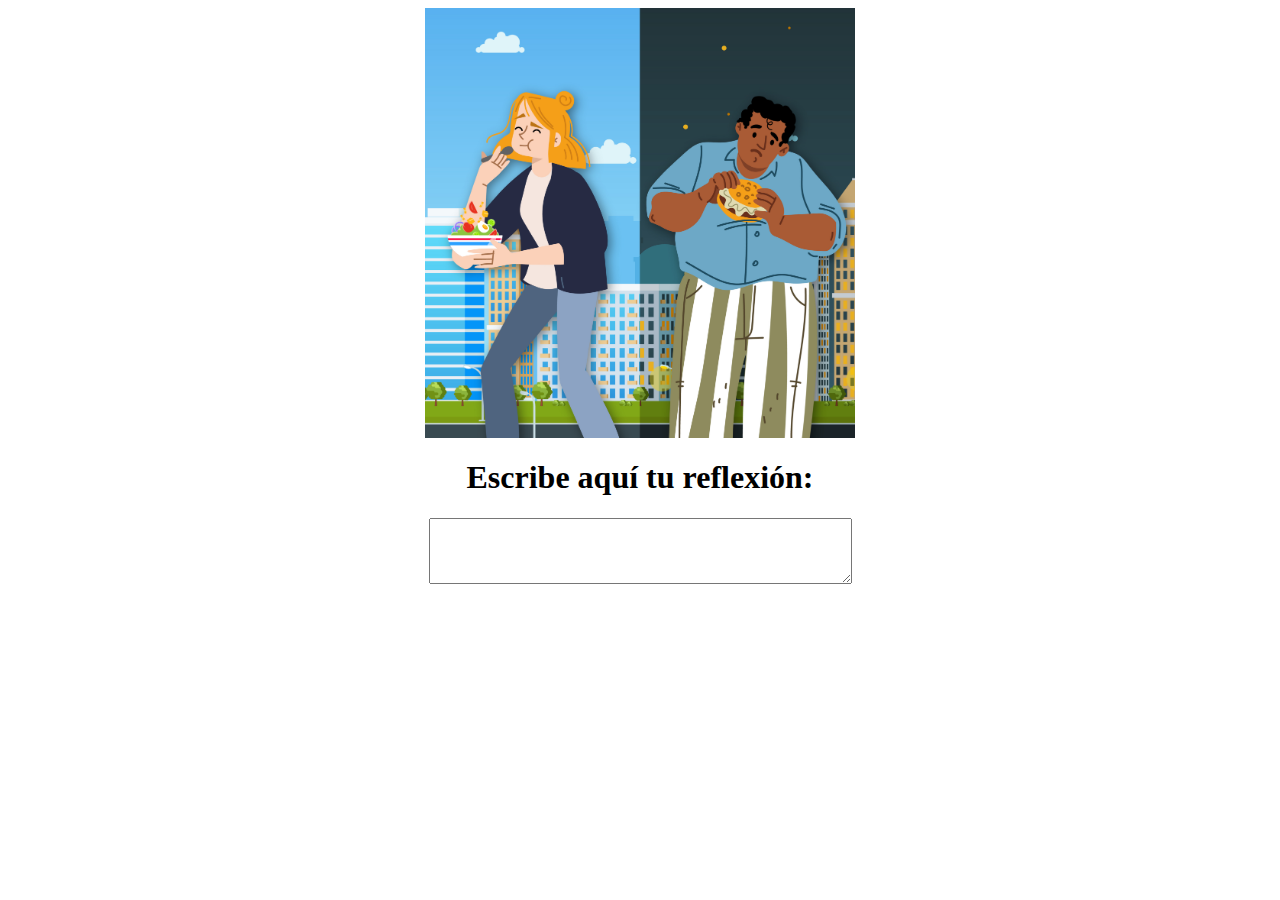
<file: catolica/sistema-digestivo/reflexion/index.html>
<!DOCTYPE html>
<html>
 <head>
        <meta charset="UTF-8">
        <meta name="viewport" content="width=device-width, initial-scale=1.0">
        <title>Reflexión
</title>
        <link rel="stylesheet" href="reflexion.css">
    </head>
	<body>
	<div>
	<img src="imagen.jpg" class="responsive">
    <h1>Escribe aquí tu reflexión:</h1>
    <textarea rows="4" cols="50"></textarea>
		</div>	
	</body>
</html>
</file>
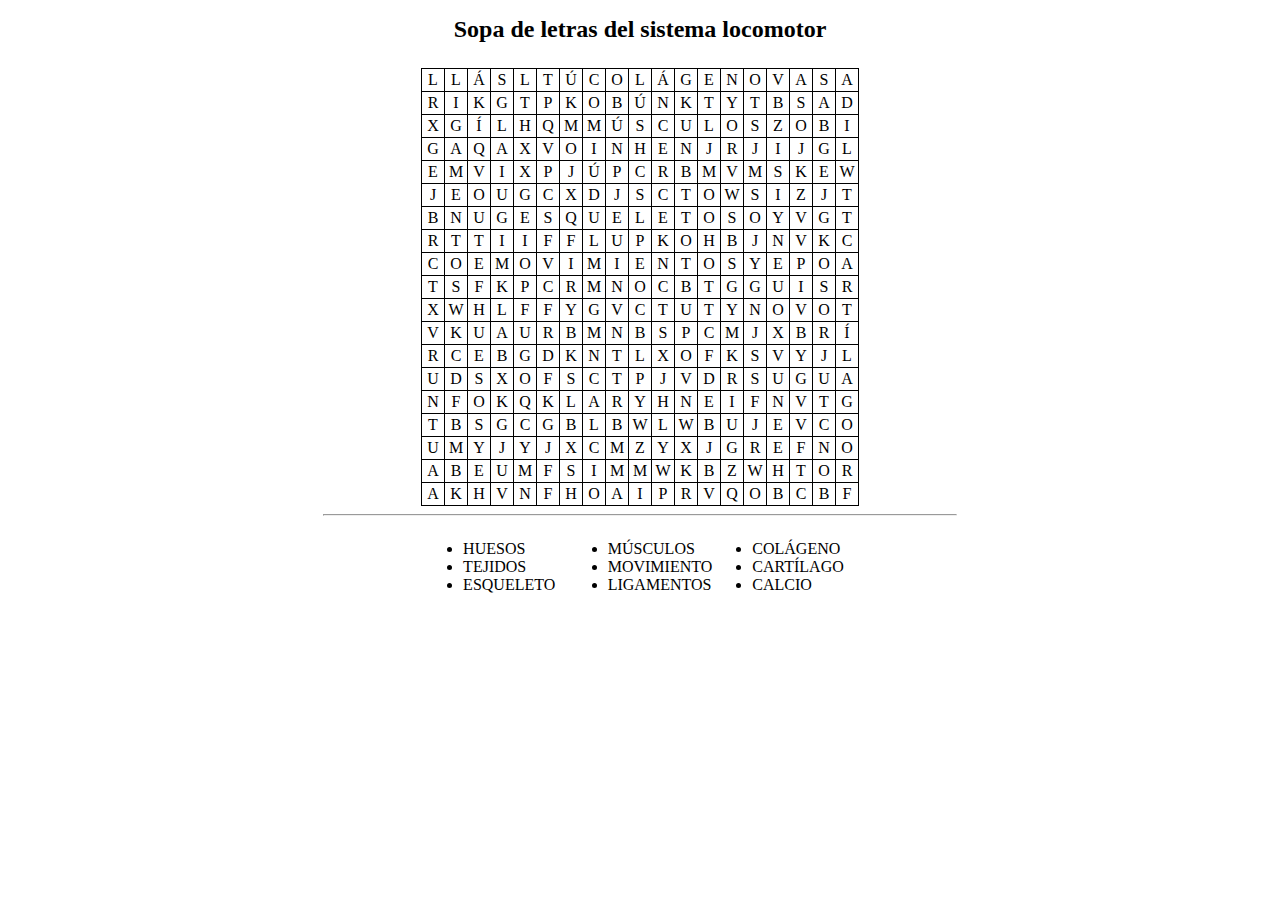
<file: catolica/sistema-locomotor/sopaletras/index.html>
<!DOCTYPE html>
<html>
 <head>
        <meta charset="UTF-8">
        <meta name="viewport" content="width=device-width, initial-scale=1.0">
        <title>Sopa de letras
</title>
        <link rel="stylesheet" href="wordsearch.css">
        <script src="wordsearch.js"></script>
    </head>
	<h1>Sopa de letras del sistema locomotor</h1>
	<body>
		<table>
			<tr>
				<td></td>
				<td>L</td>
				<td>Á</td>
				<td></td>
				<td></td>
				<td></td>
				<td>Ú</td>
				<td>C</td>
				<td>O</td>
				<td>L</td>
				<td>Á</td>
				<td>G</td>
				<td>E</td>
				<td>N</td>
				<td>O</td>
				<td></td>
				<td></td>
				<td></td>
				<td></td>
			</tr>

			<tr>
				<td></td>
				<td>I</td>
				<td></td>
				<td></td>
				<td></td>
				<td></td>
				<td></td>
				<td></td>
				<td></td>
				<td>Ú</td>
				<td></td>
				<td></td>
				<td></td>
				<td></td>
				<td></td>
				<td></td>
				<td></td>
				<td></td>
				<td></td>
			</tr>
			
			<tr>
				<td></td>
				<td>G</td>
				<td>Í</td>
				<td></td>
				<td></td>
				<td></td>
				<td></td>
				<td>M</td>
				<td>Ú</td>
				<td>S</td>
				<td>C</td>
				<td>U</td>
				<td>L</td>
				<td>O</td>
				<td>S</td>
				<td></td>
				<td></td>
				<td></td>
				<td></td>
			</tr>

			<tr>
				<td></td>
				<td>A</td>
				<td></td>
				<td></td>
				<td></td>
				<td></td>
				<td></td>
				<td></td>
				<td></td>
				<td></td>
				<td></td>
				<td></td>
				<td></td>
				<td></td>
				<td></td>
				<td></td>
				<td>J</td>
				<td></td>
				<td></td>
			</tr>

			<tr>
				<td></td>
				<td>M</td>
				<td></td>
				<td></td>
				<td></td>
				<td></td>
				<td></td>
				<td>Ú</td>
				<td></td>
				<td></td>
				<td></td>
				<td></td>
				<td></td>
				<td></td>
				<td></td>
				<td></td>
				<td></td>
				<td>E</td>
				<td></td>
			</tr>
			
			<tr>
				<td></td>
				<td>E</td>
				<td></td>
				<td></td>
				<td></td>
				<td>C</td>
				<td></td>
				<td></td>
				<td></td>
				<td></td>
				<td></td>
				<td></td>
				<td></td>
				<td></td>
				<td></td>
				<td></td>
				<td></td>
				<td></td>
				<td>T</td>
			</tr>

			<tr>
				<td></td>
				<td>N</td>
				<td>U</td>
				<td></td>
				<td>E</td>
				<td>S</td>
				<td>Q</td>
				<td>U</td>
				<td>E</td>
				<td>L</td>
				<td>E</td>
				<td>T</td>
				<td>O</td>
				<td></td>
				<td></td>
				<td></td>
				<td></td>
				<td></td>
				<td></td>
			</tr>
									
			<tr>
				<td></td>
				<td>T</td>
				<td></td>
				<td></td>
				<td></td>
				<td></td>
				<td></td>
				<td></td>
				<td></td>
				<td></td>
				<td></td>
				<td></td>
				<td></td>
				<td></td>
				<td></td>
				<td></td>
				<td></td>
				<td></td>
				<td>C</td>
			</tr>
			
			<tr>
				<td></td>
				<td>O</td>
				<td></td>
				<td>M</td>
				<td>O</td>
				<td>V</td>
				<td>I</td>
				<td>M</td>
				<td>I</td>
				<td>E</td>
				<td>N</td>
				<td>T</td>
				<td>O</td>
				<td>S</td>
				<td></td>
				<td>E</td>
				<td></td>
				<td></td>
				<td>A</td>
			</tr>
			
			<tr>
				<td></td>
				<td>S</td>
				<td></td>
				<td></td>
				<td></td>
				<td></td>
				<td></td>
				<td></td>
				<td></td>
				<td></td>
				<td></td>
				<td></td>
				<td></td>
				<td></td>
				<td></td>
				<td></td>
				<td></td>
				<td></td>
				<td>R</td>
			</tr>
			
			<tr>
				<td></td>
				<td></td>
				<td>H</td>
				<td></td>
				<td></td>
				<td></td>
				<td></td>
				<td></td>
				<td></td>
				<td></td>
				<td></td>
				<td></td>
				<td></td>
				<td></td>
				<td></td>
				<td></td>
				<td></td>
				<td></td>
				<td>T</td>
			</tr>

			<tr>
				<td></td>
				<td></td>
				<td>U</td>
				<td></td>
				<td></td>
				<td></td>
				<td></td>
				<td></td>
				<td></td>
				<td></td>
				<td>S</td>
				<td></td>
				<td></td>
				<td></td>
				<td></td>
				<td></td>
				<td></td>
				<td></td>
				<td>Í</td>
			</tr>		
			
			<tr>
				<td></td>
				<td></td>
				<td>E</td>
				<td></td>
				<td></td>
				<td></td>
				<td></td>
				<td></td>
				<td></td>
				<td></td>
				<td></td>
				<td>O</td>
				<td></td>
				<td></td>
				<td></td>
				<td></td>
				<td></td>
				<td></td>
				<td>L</td>
			</tr>

			<tr>
				<td></td>
				<td></td>
				<td>S</td>
				<td></td>
				<td></td>
				<td></td>
				<td></td>
				<td>C</td>
				<td></td>
				<td></td>
				<td></td>
				<td></td>
				<td>D</td>
				<td></td>
				<td></td>
				<td></td>
				<td></td>
				<td></td>
				<td>A</td>
			</tr>

			<tr>
				<td></td>
				<td></td>
				<td>O</td>
				<td></td>
				<td></td>
				<td></td>
				<td></td>
				<td>A</td>
				<td></td>
				<td></td>
				<td></td>
				<td></td>
				<td></td>
				<td>I</td>
				<td></td>
				<td></td>
				<td></td>
				<td></td>
				<td>G</td>
			</tr>
			
			<tr>
				<td></td>
				<td></td>
				<td>S</td>
				<td></td>
				<td></td>
				<td></td>
				<td></td>
				<td>L</td>
				<td></td>
				<td></td>
				<td></td>
				<td></td>
				<td></td>
				<td></td>
				<td>J</td>
				<td></td>
				<td></td>
				<td></td>
				<td>O</td>
			</tr>			

			<tr>
				<td></td>
				<td></td>
				<td></td>
				<td></td>
				<td></td>
				<td></td>
				<td></td>
				<td>C</td>
				<td></td>
				<td></td>
				<td></td>
				<td></td>
				<td></td>
				<td></td>
				<td></td>
				<td>E</td>
				<td></td>
				<td></td>
				<td></td>
			</tr>

			<tr>
				<td></td>
				<td></td>
				<td></td>
				<td></td>
				<td></td>
				<td></td>
				<td></td>
				<td>I</td>
				<td></td>
				<td></td>
				<td></td>
				<td></td>
				<td></td>
				<td></td>
				<td></td>
				<td></td>
				<td>T</td>
				<td></td>
				<td></td>
			</tr>
			
			<tr>
				<td></td>
				<td></td>
				<td></td>
				<td></td>
				<td></td>
				<td></td>
				<td></td>
				<td>O</td>
				<td></td>
				<td></td>
				<td></td>
				<td></td>
				<td></td>
				<td></td>
				<td></td>
				<td></td>
				<td></td>
				<td></td>
				<td></td>
			</tr>
		
		</table>
		<hr>
		<div class="container">
			<ul class="words">			 
				<li>HUESOS</>
				<li>TEJIDOS</>
				<li>ESQUELETO</>
				
				<li>MÚSCULOS</>
				<li>MOVIMIENTO</>
				<li>LIGAMENTOS</>
				
				<li>COLÁGENO</>
				<li>CARTÍLAGO</>
				<li>CALCIO</>			
			</ul>
		</div>
	</body>
</html>
</file>
<file: catolica/cuestionario/style.css>
/* importing google fonts */
@import url('https://fonts.googleapis.com/css2?family=Poppins:wght@200;300;400;500;600;700&display=swap');
*{
    margin: 0;
    padding: 0;
    box-sizing: border-box;
    font-family: 'Poppins', sans-serif;
}

body{
    background: #007bff;
}

::selection{
    color: #fff;
    background: #007bff;
}

.start_btn,
.info_box,
.quiz_box,
.result_box{
    position: absolute;
    top: 50%;
    left: 50%;
    transform: translate(-50%, -50%);
    box-shadow: 0 4px 8px 0 rgba(0, 0, 0, 0.2), 
                0 6px 20px 0 rgba(0, 0, 0, 0.19);
}

.info_box.activeInfo,
.quiz_box.activeQuiz,
.result_box.activeResult{
    opacity: 1;
    z-index: 5;
    pointer-events: auto;
    transform: translate(-50%, -50%) scale(1);
}

.start_btn button{
    font-size: 25px;
    font-weight: 500;
    color: #007bff;
    padding: 15px 30px;
    outline: none;
    border: none;
    border-radius: 5px;
    background: #fff;
    cursor: pointer;
}

.info_box{
    width: 540px;
    background: #fff;
    border-radius: 5px;
    transform: translate(-50%, -50%) scale(0.9);
    opacity: 0;
    pointer-events: none;
    transition: all 0.3s ease;
}

.info_box .info-title{
    height: 60px;
    width: 100%;
    border-bottom: 1px solid lightgrey;
    display: flex;
    align-items: center;
    padding: 0 30px;
    border-radius: 5px 5px 0 0;
    font-size: 20px;
    font-weight: 600;
}

.info_box .info-list{
    padding: 15px 30px;
}

.info_box .info-list .info{
    margin: 5px 0;
    font-size: 17px;
}

.info_box .info-list .info span{
    font-weight: 600;
    color: #007bff;
}
.info_box .buttons{
    height: 60px;
    display: flex;
    align-items: center;
    justify-content: flex-end;
    padding: 0 30px;
    border-top: 1px solid lightgrey;
}

.info_box .buttons button{
    margin: 0 5px;
    height: 40px;
    width: 100px;
    font-size: 16px;
    font-weight: 500;
    cursor: pointer;
    border: none;
    outline: none;
    border-radius: 5px;
    border: 1px solid #007bff;
    transition: all 0.3s ease;
}

.quiz_box{
    width: 550px;
    background: #fff;
    border-radius: 5px;
    transform: translate(-50%, -50%) scale(0.9);
    opacity: 0;
    pointer-events: none;
    transition: all 0.3s ease;
}

.quiz_box header{
    position: relative;
    z-index: 2;
    height: 70px;
    padding: 0 30px;
    background: #fff;
    border-radius: 5px 5px 0 0;
    display: flex;
    align-items: center;
    justify-content: space-between;
    box-shadow: 0px 3px 5px 1px rgba(0,0,0,0.1);
}

.quiz_box header .title{
    font-size: 20px;
    font-weight: 600;
}

.quiz_box header .timer{
    color: #004085;
    background: #cce5ff;
    border: 1px solid #b8daff;
    height: 45px;
    padding: 0 8px;
    border-radius: 5px;
    display: flex;
    align-items: center;
    justify-content: space-between;
    width: 145px;
}

.quiz_box header .timer .time_left_txt{
    font-weight: 400;
    font-size: 17px;
    user-select: none;
}

.quiz_box header .timer .timer_sec{
    font-size: 18px;
    font-weight: 500;
    height: 30px;
    width: 45px;
    color: #fff;
    border-radius: 5px;
    line-height: 30px;
    text-align: center;
    background: #343a40;
    border: 1px solid #343a40;
    user-select: none;
}

.quiz_box header .time_line{
    position: absolute;
    bottom: 0px;
    left: 0px;
    height: 3px;
    background: #007bff;
}

section{
    padding: 25px 30px 20px 30px;
    background: #fff;
}

section .que_text{
    font-size: 25px;
    font-weight: 600;
}

section .option_list{
    padding: 20px 0px;
    display: block;   
}

section .option_list .option{
    background: aliceblue;
    border: 1px solid #84c5fe;
    border-radius: 5px;
    padding: 8px 15px;
    font-size: 17px;
    margin-bottom: 15px;
    cursor: pointer;
    transition: all 0.3s ease;
    display: flex;
    align-items: center;
    justify-content: space-between;
}

section .option_list .option:last-child{
    margin-bottom: 0px;
}

section .option_list .option:hover{
    color: #004085;
    background: #cce5ff;
    border: 1px solid #b8daff;
}

section .option_list .option.correct{
    color: #155724;
    background: #d4edda;
    border: 1px solid #c3e6cb;
}

section .option_list .option.incorrect{
    color: #721c24;
    background: #f8d7da;
    border: 1px solid #f5c6cb;
}

section .option_list .option.disabled{
    pointer-events: none;
}

section .option_list .option .icon{
    height: 26px;
    width: 26px;
    border: 2px solid transparent;
    border-radius: 50%;
    text-align: center;
    font-size: 13px;
    pointer-events: none;
    transition: all 0.3s ease;
    line-height: 24px;
}
.option_list .option .icon.tick{
    color: #23903c;
    border-color: #23903c;
    background: #d4edda;
}

.option_list .option .icon.cross{
    color: #a42834;
    background: #f8d7da;
    border-color: #a42834;
}

footer{
    height: 60px;
    padding: 0 30px;
    display: flex;
    align-items: center;
    justify-content: space-between;
    border-top: 1px solid lightgrey;
}

footer .total_que span{
    display: flex;
    user-select: none;
}

footer .total_que span p{
    font-weight: 500;
    padding: 0 5px;
}

footer .total_que span p:first-child{
    padding-left: 0px;
}

footer button{
    height: 40px;
    padding: 0 13px;
    font-size: 18px;
    font-weight: 400;
    cursor: pointer;
    border: none;
    outline: none;
    color: #fff;
    border-radius: 5px;
    background: #007bff;
    border: 1px solid #007bff;
    line-height: 10px;
    opacity: 0;
    pointer-events: none;
    transform: scale(0.95);
    transition: all 0.3s ease;
}

footer button:hover{
    background: #0263ca;
}

footer button.show{
    opacity: 1;
    pointer-events: auto;
    transform: scale(1);
}

.result_box{
    background: #fff;
    border-radius: 5px;
    display: flex;
    padding: 25px 30px;
    width: 450px;
    align-items: center;
    flex-direction: column;
    justify-content: center;
    transform: translate(-50%, -50%) scale(0.9);
    opacity: 0;
    pointer-events: none;
    transition: all 0.3s ease;
}

.result_box .icon{
    font-size: 100px;
    color: #007bff;
    margin-bottom: 10px;
}

.result_box .complete_text{
    font-size: 20px;
    font-weight: 500;
}

.result_box .score_text span{
    display: flex;
    margin: 10px 0;
    font-size: 18px;
    font-weight: 500;
}

.result_box .score_text span p{
    padding: 0 4px;
    font-weight: 600;
}

.result_box .buttons{
    display: flex;
    margin: 20px 0;
}

.result_box .buttons button{
    margin: 0 10px;
    height: 45px;
    padding: 0 20px;
    font-size: 18px;
    font-weight: 500;
    cursor: pointer;
    border: none;
    outline: none;
    border-radius: 5px;
    border: 1px solid #007bff;
    transition: all 0.3s ease;
}

.buttons button.restart{
    color: #fff;
    background: #007bff;
}

.buttons button.restart:hover{
    background: #0263ca;
}

.buttons button.quit{
    color: #007bff;
    background: #fff;
}

.buttons button.quit:hover{
    color: #fff;
    background: #007bff;
}

.listo{
	text-align: center;
	font-size: 2em;
}
</file>
<file: catolica/sopaletras-huesos/wordsearch.css>
table {		
	border-collapse: collapse;
	margin: 0 auto;
    display: flex;
    flex-wrap: wrap;    
	align-items: center;
    justify-content: center;
	margin-top: 2%;
}	

td {
	cursor: pointer;
	border: 1px solid black;
	width: 20px;
	height: 20px;
	text-align: center;
	margin: 0 auto;  
	align-items: center;
    justify-content: center;
}		

td.selected{
	background: lime;
}

ul {
	column-count: 3;
	display: block;
}

div.container {
  text-align: center;
}

ul.words {
  display: inline-block;
  text-align: left;
}

h1 {
	text-align: center;
}

h3 {
	text-align: center;
}

hr {
	width:50%;
}
</file>
<file: catolica/sopaletras/wordsearch.css>
table {		
	border-collapse: collapse;
	margin: 0 auto;
    display: flex;
    flex-wrap: wrap;    
	align-items: center;
    justify-content: center;
	margin-top: 2%;
}	

td {
	cursor: pointer;
	border: 1px solid black;
	width: 20px;
	height: 20px;
	text-align: center;
	margin: 0 auto;  
	align-items: center;
    justify-content: center;
}		

td.selected{
	background: lime;
}

ul {
	column-count: 3;
	display: block;
}

div.container {
  text-align: center;
}

ul.words {
  display: inline-block;
  text-align: left;
}

h1 {
	text-align: center;
}

h3 {
	text-align: center;
}

hr {
	width:50%;
}
</file>
<file: catolica/sistema-cardiovascular/cuestionario/style.css>
/* importing google fonts */
@import url('https://fonts.googleapis.com/css2?family=Poppins:wght@200;300;400;500;600;700&display=swap');
*{
    margin: 0;
    padding: 0;
    box-sizing: border-box;
    font-family: 'Poppins', sans-serif;
}

body{
    background: #007bff;
}

::selection{
    color: #fff;
    background: #007bff;
}

.start_btn,
.info_box,
.quiz_box,
.result_box{
    position: absolute;
    top: 50%;
    left: 50%;
    transform: translate(-50%, -50%);
    box-shadow: 0 4px 8px 0 rgba(0, 0, 0, 0.2), 
                0 6px 20px 0 rgba(0, 0, 0, 0.19);
}

.info_box.activeInfo,
.quiz_box.activeQuiz,
.result_box.activeResult{
    opacity: 1;
    z-index: 5;
    pointer-events: auto;
    transform: translate(-50%, -50%) scale(1);
}

.start_btn button{
    font-size: 25px;
    font-weight: 500;
    color: #007bff;
    padding: 15px 30px;
    outline: none;
    border: none;
    border-radius: 5px;
    background: #fff;
    cursor: pointer;
}

.info_box{
    width: 540px;
    background: #fff;
    border-radius: 5px;
    transform: translate(-50%, -50%) scale(0.9);
    opacity: 0;
    pointer-events: none;
    transition: all 0.3s ease;
}

.info_box .info-title{
    height: 60px;
    width: 100%;
    border-bottom: 1px solid lightgrey;
    display: flex;
    align-items: center;
    padding: 0 30px;
    border-radius: 5px 5px 0 0;
    font-size: 20px;
    font-weight: 600;
}

.info_box .info-list{
    padding: 15px 30px;
}

.info_box .info-list .info{
    margin: 5px 0;
    font-size: 17px;
}

.info_box .info-list .info span{
    font-weight: 600;
    color: #007bff;
}
.info_box .buttons{
    height: 60px;
    display: flex;
    align-items: center;
    justify-content: flex-end;
    padding: 0 30px;
    border-top: 1px solid lightgrey;
}

.info_box .buttons button{
    margin: 0 5px;
    height: 40px;
    width: 100px;
    font-size: 16px;
    font-weight: 500;
    cursor: pointer;
    border: none;
    outline: none;
    border-radius: 5px;
    border: 1px solid #007bff;
    transition: all 0.3s ease;
}

.quiz_box{
    width: 550px;
    background: #fff;
    border-radius: 5px;
    transform: translate(-50%, -50%) scale(0.9);
    opacity: 0;
    pointer-events: none;
    transition: all 0.3s ease;
}

.quiz_box header{
    position: relative;
    z-index: 2;
    height: 70px;
    padding: 0 30px;
    background: #fff;
    border-radius: 5px 5px 0 0;
    display: flex;
    align-items: center;
    justify-content: space-between;
    box-shadow: 0px 3px 5px 1px rgba(0,0,0,0.1);
}

.quiz_box header .title{
    font-size: 20px;
    font-weight: 600;
}

.quiz_box header .timer{
    color: #004085;
    background: #cce5ff;
    border: 1px solid #b8daff;
    height: 45px;
    padding: 0 8px;
    border-radius: 5px;
    display: flex;
    align-items: center;
    justify-content: space-between;
    width: 145px;
}

.quiz_box header .timer .time_left_txt{
    font-weight: 400;
    font-size: 17px;
    user-select: none;
}

.quiz_box header .timer .timer_sec{
    font-size: 18px;
    font-weight: 500;
    height: 30px;
    width: 45px;
    color: #fff;
    border-radius: 5px;
    line-height: 30px;
    text-align: center;
    background: #343a40;
    border: 1px solid #343a40;
    user-select: none;
}

.quiz_box header .time_line{
    position: absolute;
    bottom: 0px;
    left: 0px;
    height: 3px;
    background: #007bff;
}

section{
    padding: 25px 30px 20px 30px;
    background: #fff;
}

section .que_text{
    font-size: 25px;
    font-weight: 600;
}

section .option_list{
    padding: 20px 0px;
    display: block;   
}

section .option_list .option{
    background: aliceblue;
    border: 1px solid #84c5fe;
    border-radius: 5px;
    padding: 8px 15px;
    font-size: 17px;
    margin-bottom: 15px;
    cursor: pointer;
    transition: all 0.3s ease;
    display: flex;
    align-items: center;
    justify-content: space-between;
}

section .option_list .option:last-child{
    margin-bottom: 0px;
}

section .option_list .option:hover{
    color: #004085;
    background: #cce5ff;
    border: 1px solid #b8daff;
}

section .option_list .option.correct{
    color: #155724;
    background: #d4edda;
    border: 1px solid #c3e6cb;
}

section .option_list .option.incorrect{
    color: #721c24;
    background: #f8d7da;
    border: 1px solid #f5c6cb;
}

section .option_list .option.disabled{
    pointer-events: none;
}

section .option_list .option .icon{
    height: 26px;
    width: 26px;
    border: 2px solid transparent;
    border-radius: 50%;
    text-align: center;
    font-size: 13px;
    pointer-events: none;
    transition: all 0.3s ease;
    line-height: 24px;
}
.option_list .option .icon.tick{
    color: #23903c;
    border-color: #23903c;
    background: #d4edda;
}

.option_list .option .icon.cross{
    color: #a42834;
    background: #f8d7da;
    border-color: #a42834;
}

footer{
    height: 60px;
    padding: 0 30px;
    display: flex;
    align-items: center;
    justify-content: space-between;
    border-top: 1px solid lightgrey;
}

footer .total_que span{
    display: flex;
    user-select: none;
}

footer .total_que span p{
    font-weight: 500;
    padding: 0 5px;
}

footer .total_que span p:first-child{
    padding-left: 0px;
}

footer button{
    height: 40px;
    padding: 0 13px;
    font-size: 18px;
    font-weight: 400;
    cursor: pointer;
    border: none;
    outline: none;
    color: #fff;
    border-radius: 5px;
    background: #007bff;
    border: 1px solid #007bff;
    line-height: 10px;
    opacity: 0;
    pointer-events: none;
    transform: scale(0.95);
    transition: all 0.3s ease;
}

footer button:hover{
    background: #0263ca;
}

footer button.show{
    opacity: 1;
    pointer-events: auto;
    transform: scale(1);
}

.result_box{
    background: #fff;
    border-radius: 5px;
    display: flex;
    padding: 25px 30px;
    width: 450px;
    align-items: center;
    flex-direction: column;
    justify-content: center;
    transform: translate(-50%, -50%) scale(0.9);
    opacity: 0;
    pointer-events: none;
    transition: all 0.3s ease;
}

.result_box .icon{
    font-size: 100px;
    color: #007bff;
    margin-bottom: 10px;
}

.result_box .complete_text{
    font-size: 20px;
    font-weight: 500;
}

.result_box .score_text span{
    display: flex;
    margin: 10px 0;
    font-size: 18px;
    font-weight: 500;
}

.result_box .score_text span p{
    padding: 0 4px;
    font-weight: 600;
}

.result_box .buttons{
    display: flex;
    margin: 20px 0;
}

.result_box .buttons button{
    margin: 0 10px;
    height: 45px;
    padding: 0 20px;
    font-size: 18px;
    font-weight: 500;
    cursor: pointer;
    border: none;
    outline: none;
    border-radius: 5px;
    border: 1px solid #007bff;
    transition: all 0.3s ease;
}

.buttons button.restart{
    color: #fff;
    background: #007bff;
}

.buttons button.restart:hover{
    background: #0263ca;
}

.buttons button.quit{
    color: #007bff;
    background: #fff;
}

.buttons button.quit:hover{
    color: #fff;
    background: #007bff;
}

.listo{
	text-align: center;
	font-size: 2em;
}
</file>
<file: catolica/sistema-cardiovascular/rompecabezas/puzzle.css>
body {
    font-family: Arial, Helvetica, sans-serif;
    text-align: center;	
}

#board {
    width: 405px;
    height: 405px;
    border: 2px solid purple;
    margin: 0 auto;
    display: flex;
    flex-wrap: wrap;    
	align-items: center;
    justify-content: center;
}

#board img {
    width: 79px;
    height: 79px;
    border: 0.5px solid lightblue;
}


#pieces {
    width: 1053px;
    height: 163px;
    border: 2px solid purple;
    margin: 0 auto;
    display: flex;
    flex-wrap: wrap;
	margin-top: 40px;
}

#pieces img {
    width: 79px;
    height: 79px;
    border: 0.5px solid lightblue;
}
</file>
<file: catolica/sistema-cardiovascular/sopaletras/wordsearch.css>
table {		
	border-collapse: collapse;
	margin: 0 auto;
    display: flex;
    flex-wrap: wrap;    
	align-items: center;
    justify-content: center;
	margin-top: 2%;
}	

td {
	cursor: pointer;
	border: 1px solid black;
	width: 20px;
	height: 20px;
	text-align: center;
	margin: 0 auto;  
	align-items: center;
    justify-content: center;
}		

td.selected{
	background: lime;
}

ul {
	column-count: 3;
	display: block;
}

div.container {
  text-align: center;
}

ul.words {
  display: inline-block;
  text-align: left;
}

h1 {
	text-align: center;
	font-size: 1.5rem;
}

h3 {
	text-align: center;
}

hr {
	width:50%;
}
</file>
<file: catolica/sistema-digestivo/clasificacion/style.css>
* {
  box-sizing: border-box;
}

body {
  font-family: "Segoe UI", Tahoma, Geneva, Verdana, sans-serif;
  min-height: 100vh;
  display: flex;
  justify-content: center;
  align-items: center;
}

.todo-container {
  width: 1000px;
  height: 85vh;
  display: flex;
}

.status {
  width: 35%;
  background-color: #f3f3f3;
  position: relative;
  padding: 60px 1rem 0.5rem;
}

.status:nth-child(even) {
  background-color: #e9e9e96b;
}

.status h1 {
  position: absolute;
  top: 0;
  left: 0;
  background-color: #343434;
  color: #f3f3f3;
  margin: 0;
  width: 100%;
  padding: 0.5rem 1rem;
}

#add_btn {
  padding: 0.5rem 1rem;
  background-color: #ccc;
  outline: none;
  border: none;
  width: 100%;
  font-size: 1.5rem;
  margin: 0.5rem 0;
  border-radius: 4px;
  cursor: pointer;
}

#add_btn:hover {
  background-color: #aaa;
}

.todo {
  display: flex;
  justify-content: space-between;
  align-items: center;
  position: relative;
  background-color: #fff;
  box-shadow: rgba(15, 15, 15, 0.1) 0px 0px 0px 1px,
    rgba(15, 15, 15, 0.1) 0px 2px 4px;
  border-radius: 4px;
  padding: 0.5rem 1rem;
  font-size: 1.5rem;
  margin: 0.5rem 0;
}

.todo .close {
  position: absolute;
  right: 1rem;
  top: 0rem;
  font-size: 2rem;
  color: #ccc;
  cursor: pointer;
}

.todo .close:hover {
  color: #343444;
}

/* modal */

.close-modal {
  background: none;
  border: none;
  font-size: 1.5rem;
}

.modal {
  width: 450px;
  position: fixed;
  top: -50%;
  left: 50%;
  transform: translate(-50%, -50%);
  transition: top 0.3s ease-in-out;
  border: 1px solid #ccc;
  border-radius: 10px;
  z-index: 2;
  background-color: #fff;
}

.modal.active {
  top: 15%;
}

.modal .header {
  display: flex;
  justify-content: space-between;
  align-items: center;
  border-bottom: 1px solid #ccc;
  padding: 0.5rem;
  background-color: rgba(0, 0, 0, 0.05);
}

.modal .body {
  padding: 0.75rem;
}

#overlay {
  display: none;
  position: fixed;
  top: 0;
  left: 0;
  width: 100%;
  height: 100%;
  background-color: rgba(0, 0, 0, 0.3);
}

#overlay.active {
  display: block;
}

#todo_input,
#todo_submit {
  padding: 0.5rem 1rem;
  width: 100%;
  margin: 0.25rem;
}

#todo_submit {
  background-color: #4caf50;
  color: #f3f3f3;
  font-size: 1.25rem;
  border: none;
}
</file>
<file: catolica/sistema-digestivo/crucigrama/wordsearch.css>
table {		
	border-collapse: collapse;
	margin: 0 auto;
    display: flex;
    flex-wrap: wrap;    
	align-items: center;
    justify-content: center;
	margin-top: 1%;
}	

td {
	border: 1px solid black;
	width: 20px;
	height: 20px;
	text-align: center;
	margin: 0 auto;  
	align-items: center;
    justify-content: center;
}		

td:empty {
	background: black;
}

ol {
	display: block;
}

div.container {
  text-align: center;
}

ol.words {
  display: inline-block;
  text-align: left;
}

h1 {
	text-align: center;
	font-size: 1.5rem;
}
h3 {
	text-align: center;
}

hr {
	width:50%;	
}

sup {
	color: black;
	font-size: 0.6rem;
}

input[type="text"]{
	width: 20px;
	height: 20px;
	text-align: center;
	margin: 0 auto;  
	align-items: center;
    justify-content: center;
}

 input[type="text"]::placeholder {                 
	text-align: left;
	font-size: 1.2rem;
}
</file>
<file: catolica/sistema-digestivo/reflexion/reflexion.css>
.responsive {
  width: 34%;
  height: auto;
  display: block;
  margin-left: auto;
  margin-right: auto;
}

textarea{
  margin-top: 20px;
  display: block;
  margin-left: auto;
  margin-right: auto;
}

h1{
  text-align: center;
}
</file>
<file: catolica/sistema-locomotor/sopaletras/wordsearch.css>
table {		
	border-collapse: collapse;
	margin: 0 auto;
    display: flex;
    flex-wrap: wrap;    
	align-items: center;
    justify-content: center;
	margin-top: 2%;
}	

td {
	cursor: pointer;
	border: 1px solid black;
	width: 20px;
	height: 20px;
	text-align: center;
	margin: 0 auto;  
	align-items: center;
    justify-content: center;
}		

td.selected{
	background: lime;
}

ul {
	column-count: 3;
	display: block;
	column-gap: 40px;
}

div.container {
  text-align: center;
}

ul.words {
  display: inline-block;
  text-align: left;
}

h1 {
	text-align: center;
	font-size: 1.5rem;
}

h3 {
	text-align: center;
}

hr {
	width:50%;
}
</file>
